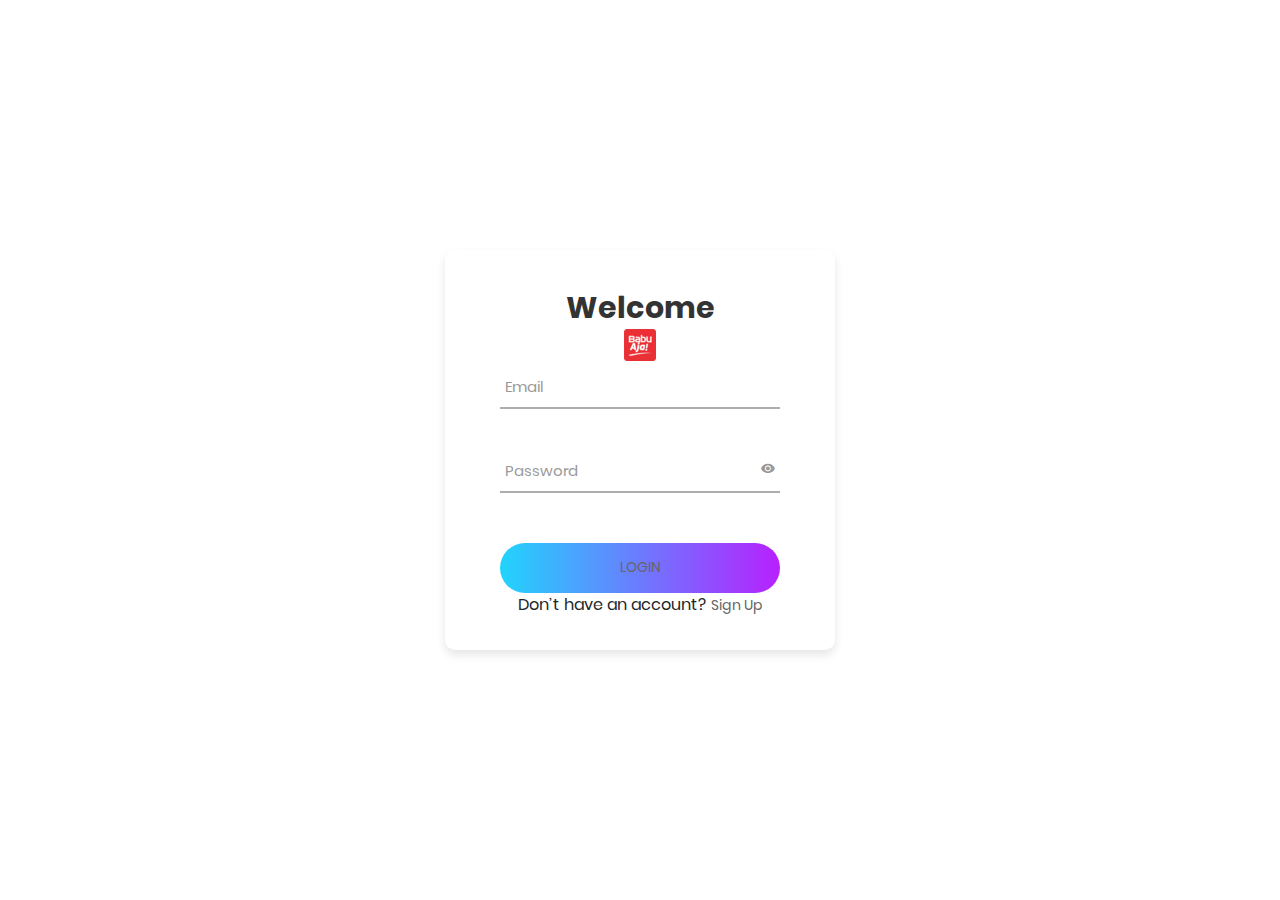
<file: index.html>
<!DOCTYPE html>
<html lang="en">
<head>
	<title>Login V2</title>
	<meta charset="UTF-8">
	<meta name="viewport" content="width=device-width, initial-scale=1">
	<!--Link-->
	<!--Logo-->
	<link rel="icon" type="image/png" href="images/icons/BabuAja.png"/>
	<!--Vendor-->
	<link rel="stylesheet" type="text/css" href="vendor/bootstrap/css/bootstrap.min.css">
	<link rel="stylesheet" type="text/css" href="vendor/animate/animate.css">
	<link rel="stylesheet" type="text/css" href="vendor/css-hamburgers/hamburgers.min.css">
	<link rel="stylesheet" type="text/css" href="vendor/animsition/css/animsition.min.css">
	<link rel="stylesheet" type="text/css" href="vendor/select2/select2.min.css">
	<link rel="stylesheet" type="text/css" href="vendor/daterangepicker/daterangepicker.css">
	<!--Font-->
	<link rel="stylesheet" type="text/css" href="fonts/font-awesome-4.7.0/css/font-awesome.min.css">
	<link rel="stylesheet" type="text/css" href="fonts/iconic/css/material-design-iconic-font.min.css">
	<!--CSS-->
	<link rel="stylesheet" type="text/css" href="css/main.css">
</head>
<body>
	
	<div class="limiter" id="login">
		<div class="container-login100">
			<div class="wrap-login100">
				<form class="login100-form validate-form">
					<span class="login100-form-title p-b-26">
						Welcome
					</span>
					<span class="login100-form-title p-b-48">
						<img src="images/icons/BabuAja.png" alt="BabuAja">
					</span>

					<div class="wrap-input100 validate-input" data-validate = "Valid email is: a@b.c">
						<input class="input100" type="text" name="email">
						<span class="focus-input100" data-placeholder="Email"></span>
					</div>

					<div class="wrap-input100 validate-input" data-validate="Enter password">
						<span class="btn-show-pass">
							<i class="zmdi zmdi-eye"></i>
						</span>
						<input class="input100" type="password" name="pass">
						<span class="focus-input100" data-placeholder="Password"></span>
					</div>

					<div class="container-login100-form-btn">
						<div class="wrap-login100-form-btn">
							<div class="login100-form-bgbtn"></div>
							<button class="login100-form-btn">
								<a href="https://babuaja.github.io/movie-by-mood/index.html">Login</a>
							</button>
						</div>
					</div>

					<div class="text-center p-t-115">
						<span class="limiter">
							Don’t have an account?
						</span>
						<a href="registrasi.html">
							Sign Up
						</a>
					</div>
				</form>
				
			</div>
		</div>
	</div>


	<div id="dropDownSelect1"></div>
	
<!--===============================================================================================-->
	<script src="vendor/jquery/jquery-3.2.1.min.js"></script>
<!--===============================================================================================-->
	<script src="vendor/animsition/js/animsition.min.js"></script>
<!--===============================================================================================-->
	<script src="vendor/bootstrap/js/popper.js"></script>
	<script src="vendor/bootstrap/js/bootstrap.min.js"></script>
<!--===============================================================================================-->
	<script src="vendor/select2/select2.min.js"></script>
<!--===============================================================================================-->
	<script src="vendor/daterangepicker/moment.min.js"></script>
	<script src="vendor/daterangepicker/daterangepicker.js"></script>
<!--===============================================================================================-->
	<script src="vendor/countdowntime/countdowntime.js"></script>
<!--===============================================================================================-->
	<script src="js/login.js"></script>

</body>
</html>
</file>
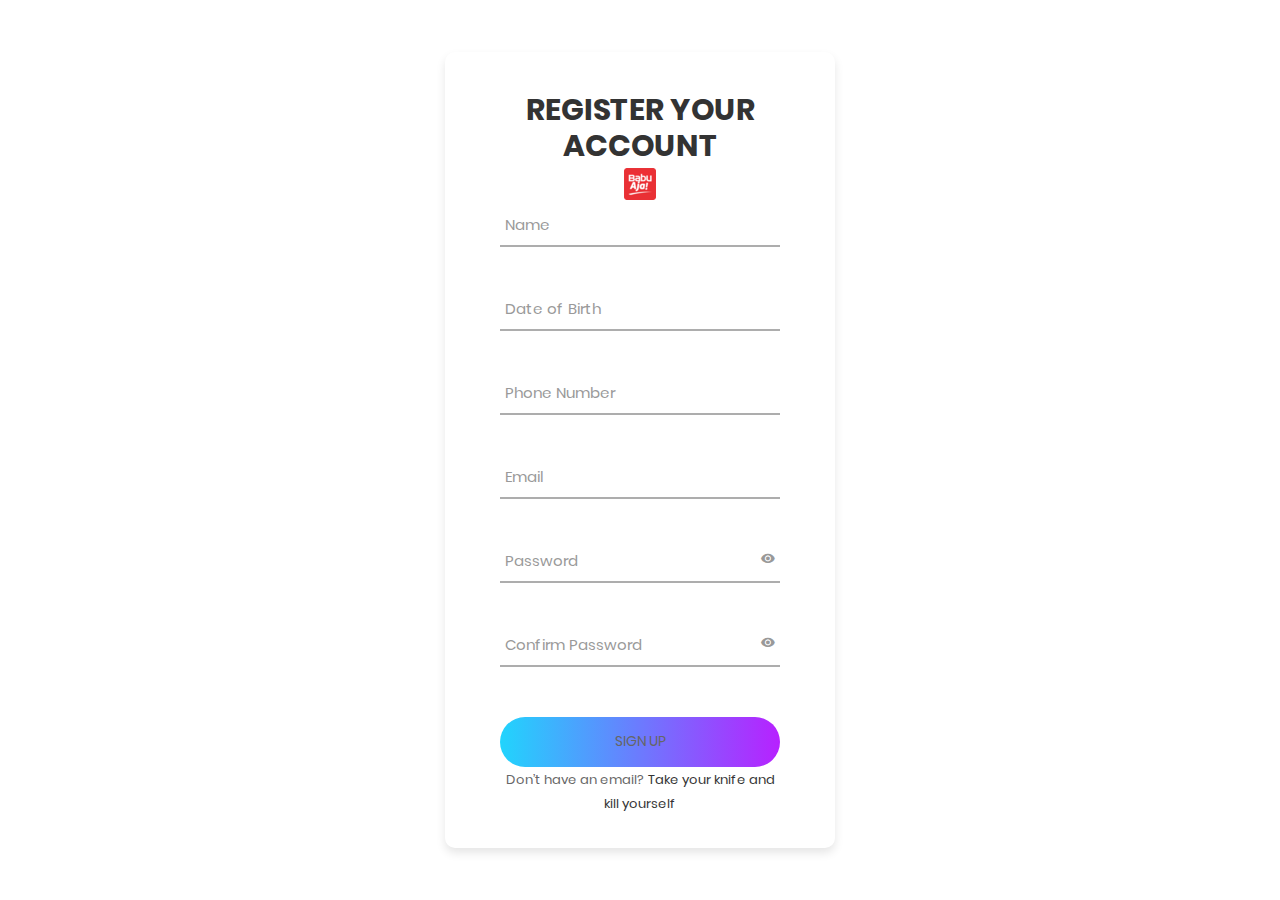
<file: registrasi.html>
<!DOCTYPE html>
<html lang="en">
<head>
	<title>Login V2</title>
	<meta charset="UTF-8">
	<meta name="viewport" content="width=device-width, initial-scale=1">
	<!--Link-->
	<!--Logo-->
	<link rel="icon" type="image/png" href="images/icons/BabuAja.png"/>
	<!--Vendor-->
	<link rel="stylesheet" type="text/css" href="vendor/bootstrap/css/bootstrap.min.css">
	<link rel="stylesheet" type="text/css" href="vendor/animate/animate.css">
	<link rel="stylesheet" type="text/css" href="vendor/css-hamburgers/hamburgers.min.css">
	<link rel="stylesheet" type="text/css" href="vendor/animsition/css/animsition.min.css">
	<link rel="stylesheet" type="text/css" href="vendor/select2/select2.min.css">
	<link rel="stylesheet" type="text/css" href="vendor/daterangepicker/daterangepicker.css">
	<!--Font-->
	<link rel="stylesheet" type="text/css" href="fonts/font-awesome-4.7.0/css/font-awesome.min.css">
	<link rel="stylesheet" type="text/css" href="fonts/iconic/css/material-design-iconic-font.min.css">
	<!--CSS-->
	<link rel="stylesheet" type="text/css" href="css/main.css">
</head>
<body>
	
	<!--REGISTER-->
	<div class="limiters" id="register">
		<div class="container-login100">
			<div class="wrap-login100">
				<form class="login100-form validate-form">
					<span class="login100-form-title p-b-26">
						REGISTER YOUR ACCOUNT
					</span>
					<span class="login100-form-title p-b-48">
						<img src="images/icons/BabuAja.png" alt="BabuAja">
					</span>

					<div class="wrap-input100 validate-input" data-validate = "nama orang">
						<input class="input100" type="text" name="nama">
						<span class="focus-input100" data-placeholder="Name"></span>
					</div>

					<div class="wrap-input100 validate-input" data-validate = "Valid Birth Date is : Place, Date of Birth">
						<input class="input100" type="text" name="ttl">
						<span class="focus-input100" data-placeholder="Date of Birth"></span>
					</div>

					<div class="wrap-input100 validate-input" data-validate = "Valid Phone Number is : 08xxx or +628xxx">
						<input class="input100" type="text" name="phoneNumber">
						<span class="focus-input100" data-placeholder="Phone Number"></span>
					</div>

					<div class="wrap-input100 validate-input" data-validate = "Valid email is: a@b.c">
						<input class="input100" type="text" name="email">
						<span class="focus-input100" data-placeholder="Email"></span>
					</div>

					<div class="wrap-input100 validate-input" data-validate="Enter password">
						<span class="btn-show-pass">
							<i class="zmdi zmdi-eye"></i>
						</span>
						<input class="input100" type="password" name="pass">
						<span class="focus-input100" data-placeholder="Password"></span>
					</div>
					<div class="wrap-input100 validate-input" data-validate="Confirm Password">
						<span class="btn-show-pass">
							<i class="zmdi zmdi-eye"></i>
						</span>
						<input class="input100" type="password" name="pass">
						<span class="focus-input100" data-placeholder="Confirm Password"></span>
					</div>

					<div class="container-login100-form-btn">
						<div class="wrap-login100-form-btn">
							<div class="login100-form-bgbtn"></div>
							<button class="login100-form-btn">
                <a href="#">
								  Sign Up
                </a>
							</button>
						</div>
					</div>

					<div class="text-center p-t-115">
						<span class="txt1">
							Don’t have an email?
						</span>

						<a class="txt2" href="#">
							Take your knife and kill yourself
						</a>
					</div>
				</form>
				
			</div>
		</div>
	</div>

	<div id="dropDownSelect1"></div>
	
<!--===============================================================================================-->
	<script src="vendor/jquery/jquery-3.2.1.min.js"></script>
<!--===============================================================================================-->
	<script src="vendor/animsition/js/animsition.min.js"></script>
<!--===============================================================================================-->
	<script src="vendor/bootstrap/js/popper.js"></script>
	<script src="vendor/bootstrap/js/bootstrap.min.js"></script>
<!--===============================================================================================-->
	<script src="vendor/select2/select2.min.js"></script>
<!--===============================================================================================-->
	<script src="vendor/daterangepicker/moment.min.js"></script>
	<script src="vendor/daterangepicker/daterangepicker.js"></script>
<!--===============================================================================================-->
	<script src="vendor/countdowntime/countdowntime.js"></script>
<!--===============================================================================================-->
	<script src="js/login.js"></script>

</body>
</html>
</file>
<file: vendor/daterangepicker/daterangepicker.css>
.daterangepicker {
  position: absolute;
  color: inherit;
  background-color: #fff;
  border-radius: 4px;
  width: 278px;
  padding: 4px;
  margin-top: 1px;
  top: 100px;
  left: 20px;
  /* Calendars */ }
  .daterangepicker:before, .daterangepicker:after {
    position: absolute;
    display: inline-block;
    border-bottom-color: rgba(0, 0, 0, 0.2);
    content: ''; }
  .daterangepicker:before {
    top: -7px;
    border-right: 7px solid transparent;
    border-left: 7px solid transparent;
    border-bottom: 7px solid #ccc; }
  .daterangepicker:after {
    top: -6px;
    border-right: 6px solid transparent;
    border-bottom: 6px solid #fff;
    border-left: 6px solid transparent; }
  .daterangepicker.opensleft:before {
    right: 9px; }
  .daterangepicker.opensleft:after {
    right: 10px; }
  .daterangepicker.openscenter:before {
    left: 0;
    right: 0;
    width: 0;
    margin-left: auto;
    margin-right: auto; }
  .daterangepicker.openscenter:after {
    left: 0;
    right: 0;
    width: 0;
    margin-left: auto;
    margin-right: auto; }
  .daterangepicker.opensright:before {
    left: 9px; }
  .daterangepicker.opensright:after {
    left: 10px; }
  .daterangepicker.dropup {
    margin-top: -5px; }
    .daterangepicker.dropup:before {
      top: initial;
      bottom: -7px;
      border-bottom: initial;
      border-top: 7px solid #ccc; }
    .daterangepicker.dropup:after {
      top: initial;
      bottom: -6px;
      border-bottom: initial;
      border-top: 6px solid #fff; }
  .daterangepicker.dropdown-menu {
    max-width: none;
    z-index: 3001; }
  .daterangepicker.single .ranges, .daterangepicker.single .calendar {
    float: none; }
  .daterangepicker.show-calendar .calendar {
    display: block; }
  .daterangepicker .calendar {
    display: none;
    max-width: 270px;
    margin: 4px; }
    .daterangepicker .calendar.single .calendar-table {
      border: none; }
    .daterangepicker .calendar th, .daterangepicker .calendar td {
      white-space: nowrap;
      text-align: center;
      min-width: 32px; }
  .daterangepicker .calendar-table {
    border: 1px solid #fff;
    padding: 4px;
    border-radius: 4px;
    background-color: #fff; }
  .daterangepicker table {
    width: 100%;
    margin: 0; }
  .daterangepicker td, .daterangepicker th {
    text-align: center;
    width: 20px;
    height: 20px;
    border-radius: 4px;
    border: 1px solid transparent;
    white-space: nowrap;
    cursor: pointer; }
    .daterangepicker td.available:hover, .daterangepicker th.available:hover {
      background-color: #eee;
      border-color: transparent;
      color: inherit; }
    .daterangepicker td.week, .daterangepicker th.week {
      font-size: 80%;
      color: #ccc; }
  .daterangepicker td.off, .daterangepicker td.off.in-range, .daterangepicker td.off.start-date, .daterangepicker td.off.end-date {
    background-color: #fff;
    border-color: transparent;
    color: #999; }
  .daterangepicker td.in-range {
    background-color: #ebf4f8;
    border-color: transparent;
    color: #000;
    border-radius: 0; }
  .daterangepicker td.start-date {
    border-radius: 4px 0 0 4px; }
  .daterangepicker td.end-date {
    border-radius: 0 4px 4px 0; }
  .daterangepicker td.start-date.end-date {
    border-radius: 4px; }
  .daterangepicker td.active, .daterangepicker td.active:hover {
    background-color: #357ebd;
    border-color: transparent;
    color: #fff; }
  .daterangepicker th.month {
    width: auto; }
  .daterangepicker td.disabled, .daterangepicker option.disabled {
    color: #999;
    cursor: not-allowed;
    text-decoration: line-through; }
  .daterangepicker select.monthselect, .daterangepicker select.yearselect {
    font-size: 12px;
    padding: 1px;
    height: auto;
    margin: 0;
    cursor: default; }
  .daterangepicker select.monthselect {
    margin-right: 2%;
    width: 56%; }
  .daterangepicker select.yearselect {
    width: 40%; }
  .daterangepicker select.hourselect, .daterangepicker select.minuteselect, .daterangepicker select.secondselect, .daterangepicker select.ampmselect {
    width: 50px;
    margin-bottom: 0; }
  .daterangepicker .input-mini {
    border: 1px solid #ccc;
    border-radius: 4px;
    color: #555;
    height: 30px;
    line-height: 30px;
    display: block;
    vertical-align: middle;
    margin: 0 0 5px 0;
    padding: 0 6px 0 28px;
    width: 100%; }
    .daterangepicker .input-mini.active {
      border: 1px solid #08c;
      border-radius: 4px; }
  .daterangepicker .daterangepicker_input {
    position: relative; }
    .daterangepicker .daterangepicker_input i {
      position: absolute;
      left: 8px;
      top: 8px; }
  .daterangepicker.rtl .input-mini {
    padding-right: 28px;
    padding-left: 6px; }
  .daterangepicker.rtl .daterangepicker_input i {
    left: auto;
    right: 8px; }
  .daterangepicker .calendar-time {
    text-align: center;
    margin: 5px auto;
    line-height: 30px;
    position: relative;
    padding-left: 28px; }
    .daterangepicker .calendar-time select.disabled {
      color: #ccc;
      cursor: not-allowed; }

.ranges {
  font-size: 11px;
  float: none;
  margin: 4px;
  text-align: left; }
  .ranges ul {
    list-style: none;
    margin: 0 auto;
    padding: 0;
    width: 100%; }
  .ranges li {
    font-size: 13px;
    background-color: #f5f5f5;
    border: 1px solid #f5f5f5;
    border-radius: 4px;
    color: #08c;
    padding: 3px 12px;
    margin-bottom: 8px;
    cursor: pointer; }
    .ranges li:hover {
      background-color: #08c;
      border: 1px solid #08c;
      color: #fff; }
    .ranges li.active {
      background-color: #08c;
      border: 1px solid #08c;
      color: #fff; }

/*  Larger Screen Styling */
@media (min-width: 564px) {
  .daterangepicker {
    width: auto; }
    .daterangepicker .ranges ul {
      width: 160px; }
    .daterangepicker.single .ranges ul {
      width: 100%; }
    .daterangepicker.single .calendar.left {
      clear: none; }
    .daterangepicker.single.ltr .ranges, .daterangepicker.single.ltr .calendar {
      float: left; }
    .daterangepicker.single.rtl .ranges, .daterangepicker.single.rtl .calendar {
      float: right; }
    .daterangepicker.ltr {
      direction: ltr;
      text-align: left; }
      .daterangepicker.ltr .calendar.left {
        clear: left;
        margin-right: 0; }
        .daterangepicker.ltr .calendar.left .calendar-table {
          border-right: none;
          border-top-right-radius: 0;
          border-bottom-right-radius: 0; }
      .daterangepicker.ltr .calendar.right {
        margin-left: 0; }
        .daterangepicker.ltr .calendar.right .calendar-table {
          border-left: none;
          border-top-left-radius: 0;
          border-bottom-left-radius: 0; }
      .daterangepicker.ltr .left .daterangepicker_input {
        padding-right: 12px; }
      .daterangepicker.ltr .calendar.left .calendar-table {
        padding-right: 12px; }
      .daterangepicker.ltr .ranges, .daterangepicker.ltr .calendar {
        float: left; }
    .daterangepicker.rtl {
      direction: rtl;
      text-align: right; }
      .daterangepicker.rtl .calendar.left {
        clear: right;
        margin-left: 0; }
        .daterangepicker.rtl .calendar.left .calendar-table {
          border-left: none;
          border-top-left-radius: 0;
          border-bottom-left-radius: 0; }
      .daterangepicker.rtl .calendar.right {
        margin-right: 0; }
        .daterangepicker.rtl .calendar.right .calendar-table {
          border-right: none;
          border-top-right-radius: 0;
          border-bottom-right-radius: 0; }
      .daterangepicker.rtl .left .daterangepicker_input {
        padding-left: 12px; }
      .daterangepicker.rtl .calendar.left .calendar-table {
        padding-left: 12px; }
      .daterangepicker.rtl .ranges, .daterangepicker.rtl .calendar {
        text-align: right;
        float: right; } }
@media (min-width: 730px) {
  .daterangepicker .ranges {
    width: auto; }
  .daterangepicker.ltr .ranges {
    float: left; }
  .daterangepicker.rtl .ranges {
    float: right; }
  .daterangepicker .calendar.left {
    clear: none !important; } }
</file>
<file: css/main.css>
/*//////////////////////////////////////////////////////////////////
[ FONT ]*/

@font-face {
  font-family: Poppins-Regular;
  src: url('../fonts/poppins/Poppins-Regular.ttf'); 
}

@font-face {
  font-family: Poppins-Medium;
  src: url('../fonts/poppins/Poppins-Medium.ttf'); 
}

@font-face {
  font-family: Poppins-Bold;
  src: url('../fonts/poppins/Poppins-Bold.ttf'); 
}

@font-face {
  font-family: Poppins-SemiBold;
  src: url('../fonts/poppins/Poppins-SemiBold.ttf'); 
}




/*//////////////////////////////////////////////////////////////////
[ RESTYLE TAG ]*/

* {
	margin: 0px; 
	padding: 0px; 
	box-sizing: border-box;
}

body, html {
	height: 100%;
	font-family: Poppins-Regular, sans-serif;
}

/*---------------------------------------------*/
a {
	font-family: Poppins-Regular;
	font-size: 14px;
	line-height: 1.7;
	color: #666666;
	margin: 0px;
	transition: all 0.4s;
	-webkit-transition: all 0.4s;
  -o-transition: all 0.4s;
  -moz-transition: all 0.4s;
}

a:focus {
	outline: none !important;
}

a:hover {
	text-decoration: none;
  color: #6a7dfe;
  color: -webkit-linear-gradient(left, #21d4fd, #b721ff);
  color: -o-linear-gradient(left, #21d4fd, #b721ff);
  color: -moz-linear-gradient(left, #21d4fd, #b721ff);
  color: linear-gradient(left, #21d4fd, #b721ff);
}

/*---------------------------------------------*/
h1,h2,h3,h4,h5,h6 {
	margin: 0px;
}

p {
	font-family: Poppins-Regular;
	font-size: 14px;
	line-height: 1.7;
	color: #666666;
	margin: 0px;
}

ul, li {
	margin: 0px;
	list-style-type: none;
}


/*---------------------------------------------*/
input {
	outline: none;
	border: none;
}

textarea {
  outline: none;
  border: none;
}

textarea:focus, input:focus {
  border-color: transparent !important;
}

input:focus::-webkit-input-placeholder { color:transparent; }
input:focus:-moz-placeholder { color:transparent; }
input:focus::-moz-placeholder { color:transparent; }
input:focus:-ms-input-placeholder { color:transparent; }

textarea:focus::-webkit-input-placeholder { color:transparent; }
textarea:focus:-moz-placeholder { color:transparent; }
textarea:focus::-moz-placeholder { color:transparent; }
textarea:focus:-ms-input-placeholder { color:transparent; }

input::-webkit-input-placeholder { color: #adadad;}
input:-moz-placeholder { color: #adadad;}
input::-moz-placeholder { color: #adadad;}
input:-ms-input-placeholder { color: #adadad;}

textarea::-webkit-input-placeholder { color: #adadad;}
textarea:-moz-placeholder { color: #adadad;}
textarea::-moz-placeholder { color: #adadad;}
textarea:-ms-input-placeholder { color: #adadad;}

/*---------------------------------------------*/
button {
	outline: none !important;
	border: none;
	background: transparent;
}

button:hover {
	cursor: pointer;
}

iframe {
	border: none !important;
}


/*//////////////////////////////////////////////////////////////////
[ Utility ]*/
.txt1 {
  font-family: Poppins-Regular;
  font-size: 13px;
  color: #666666;
  line-height: 1.5;
}

.txt2 {
  font-family: Poppins-Regular;
  font-size: 13px;
  color: #333333;
  line-height: 1.5;
}

/*//////////////////////////////////////////////////////////////////
[ login ]*/

.limiter {
  width: 100%;
  margin: 0 auto;
}

.container-login100 {
  width: 100%;  
  min-height: 100vh;
  display: -webkit-box;
  display: -webkit-flex;
  display: -moz-box;
  display: -ms-flexbox;
  display: flex;
  flex-wrap: wrap;
  justify-content: center;
  align-items: center;
  padding: 15px;
}

.wrap-login100 {
  width: 390px;
  background: #fff;
  border-radius: 10px;
  overflow: hidden;
  padding: 77px 55px 33px 55px;

  box-shadow: 0 5px 10px 0px rgba(0, 0, 0, 0.1);
  -moz-box-shadow: 0 5px 10px 0px rgba(0, 0, 0, 0.1);
  -webkit-box-shadow: 0 5px 10px 0px rgba(0, 0, 0, 0.1);
  -o-box-shadow: 0 5px 10px 0px rgba(0, 0, 0, 0.1);
  -ms-box-shadow: 0 5px 10px 0px rgba(0, 0, 0, 0.1);
}


/*------------------------------------------------------------------
[ Form ]*/

.login100-form {
  width: 100%;
}

.login100-form-title {
  display: block;
  font-family: Poppins-Bold;
  font-size: 30px;
  color: #333333;
  line-height: 1.2;
  text-align: center;
}
.login100-form-title i {
  font-size: 60px;
}

/*------------------------------------------------------------------
[ Input ]*/

.wrap-input100 {
  width: 100%;
  position: relative;
  border-bottom: 2px solid #adadad;
  margin-bottom: 37px;
}

.input100 {
  font-family: Poppins-Regular;
  font-size: 15px;
  color: #555555;
  line-height: 1.2;

  display: block;
  width: 100%;
  height: 45px;
  background: transparent;
  padding: 0 5px;
}

/*---------------------------------------------*/ 
.focus-input100 {
  position: absolute;
  display: block;
  width: 100%;
  height: 100%;
  top: 0;
  left: 0;
  pointer-events: none;
}

.focus-input100::before {
  content: "";
  display: block;
  position: absolute;
  bottom: -2px;
  left: 0;
  width: 0;
  height: 2px;

  -webkit-transition: all 0.4s;
  -o-transition: all 0.4s;
  -moz-transition: all 0.4s;
  transition: all 0.4s;

  background: #6a7dfe;
  background: -webkit-linear-gradient(left, #21d4fd, #b721ff);
  background: -o-linear-gradient(left, #21d4fd, #b721ff);
  background: -moz-linear-gradient(left, #21d4fd, #b721ff);
  background: linear-gradient(left, #21d4fd, #b721ff);
}

.focus-input100::after {
  font-family: Poppins-Regular;
  font-size: 15px;
  color: #999999;
  line-height: 1.2;

  content: attr(data-placeholder);
  display: block;
  width: 100%;
  position: absolute;
  top: 16px;
  left: 0px;
  padding-left: 5px;

  -webkit-transition: all 0.4s;
  -o-transition: all 0.4s;
  -moz-transition: all 0.4s;
  transition: all 0.4s;
}

.input100:focus + .focus-input100::after {
  top: -15px;
}

.input100:focus + .focus-input100::before {
  width: 100%;
}

.has-val.input100 + .focus-input100::after {
  top: -15px;
}

.has-val.input100 + .focus-input100::before {
  width: 100%;
}

/*---------------------------------------------*/
.btn-show-pass {
  font-size: 15px;
  color: #999999;

  display: -webkit-box;
  display: -webkit-flex;
  display: -moz-box;
  display: -ms-flexbox;
  display: flex;
  align-items: center;
  position: absolute;
  height: 100%;
  top: 0;
  right: 0;
  padding-right: 5px;
  cursor: pointer;
  -webkit-transition: all 0.4s;
  -o-transition: all 0.4s;
  -moz-transition: all 0.4s;
  transition: all 0.4s;
}

.btn-show-pass:hover {
  color: #6a7dfe;
  color: -webkit-linear-gradient(left, #21d4fd, #b721ff);
  color: -o-linear-gradient(left, #21d4fd, #b721ff);
  color: -moz-linear-gradient(left, #21d4fd, #b721ff);
  color: linear-gradient(left, #21d4fd, #b721ff);
}

.btn-show-pass.active {
  color: #6a7dfe;
  color: -webkit-linear-gradient(left, #21d4fd, #b721ff);
  color: -o-linear-gradient(left, #21d4fd, #b721ff);
  color: -moz-linear-gradient(left, #21d4fd, #b721ff);
  color: linear-gradient(left, #21d4fd, #b721ff);
}



/*------------------------------------------------------------------
[ Button ]*/
.container-login100-form-btn {
  display: -webkit-box;
  display: -webkit-flex;
  display: -moz-box;
  display: -ms-flexbox;
  display: flex;
  flex-wrap: wrap;
  justify-content: center;
  padding-top: 13px;
}

.wrap-login100-form-btn {
  width: 100%;
  display: block;
  position: relative;
  z-index: 1;
  border-radius: 25px;
  overflow: hidden;
  margin: 0 auto;
}

.login100-form-bgbtn {
  position: absolute;
  z-index: -1;
  width: 300%;
  height: 100%;
  background: #a64bf4;
  background: -webkit-linear-gradient(right, #21d4fd, #b721ff, #21d4fd, #b721ff);
  background: -o-linear-gradient(right, #21d4fd, #b721ff, #21d4fd, #b721ff);
  background: -moz-linear-gradient(right, #21d4fd, #b721ff, #21d4fd, #b721ff);
  background: linear-gradient(right, #21d4fd, #b721ff, #21d4fd, #b721ff);
  top: 0;
  left: -100%;

  -webkit-transition: all 0.4s;
  -o-transition: all 0.4s;
  -moz-transition: all 0.4s;
  transition: all 0.4s;
}

.login100-form-btn {
  font-family: Poppins-Medium;
  font-size: 15px;
  color: #fff;
  line-height: 1.2;
  text-transform: uppercase;

  display: -webkit-box;
  display: -webkit-flex;
  display: -moz-box;
  display: -ms-flexbox;
  display: flex;
  justify-content: center;
  align-items: center;
  padding: 0 20px;
  width: 100%;
  height: 50px;
}

.wrap-login100-form-btn:hover .login100-form-bgbtn {
  left: 0;
}


/*------------------------------------------------------------------
[ Responsive ]*/

@media (max-width: 576px) {
  .wrap-login100 {
    padding: 77px 15px 33px 15px;
  }
}



/*------------------------------------------------------------------
[ Alert validate ]*/

.validate-input {
  position: relative;
}

.alert-validate::before {
  content: attr(data-validate);
  position: absolute;
  max-width: 70%;
  background-color: #fff;
  border: 1px solid #c80000;
  border-radius: 2px;
  padding: 4px 25px 4px 10px;
  top: 50%;
  -webkit-transform: translateY(-50%);
  -moz-transform: translateY(-50%);
  -ms-transform: translateY(-50%);
  -o-transform: translateY(-50%);
  transform: translateY(-50%);
  right: 0px;
  pointer-events: none;

  font-family: Poppins-Regular;
  color: #c80000;
  font-size: 13px;
  line-height: 1.4;
  text-align: left;

  visibility: hidden;
  opacity: 0;

  -webkit-transition: opacity 0.4s;
  -o-transition: opacity 0.4s;
  -moz-transition: opacity 0.4s;
  transition: opacity 0.4s;
}

.alert-validate::after {
  content: "\f06a";
  font-family: FontAwesome;
  font-size: 16px;
  color: #c80000;

  display: block;
  position: absolute;
  background-color: #fff;
  top: 50%;
  -webkit-transform: translateY(-50%);
  -moz-transform: translateY(-50%);
  -ms-transform: translateY(-50%);
  -o-transform: translateY(-50%);
  transform: translateY(-50%);
  right: 5px;
}

.alert-validate:hover:before {
  visibility: visible;
  opacity: 1;
}

@media (max-width: 992px) {
  .alert-validate::before {
    visibility: visible;
    opacity: 1;
  }
}

/*=== overriding custom ====*/
.wrap-login100{
  padding-top: 40px;
}

/*=== buat animasi bg ===*/
.container-login100{
  animation-name: bganim;
}

@keyframes bganim {
  
}
</file>
<file: vendor/css-hamburgers/hamburgers.min.css>
/*!
 * Hamburgers
 * @description Tasty CSS-animated hamburgers
 * @author Jonathan Suh @jonsuh
 * @site https://jonsuh.com/hamburgers
 * @link https://github.com/jonsuh/hamburgers
 */.hamburger{font:inherit;display:inline-block;overflow:visible;margin:0;padding:15px;cursor:pointer;transition-timing-function:linear;transition-duration:.15s;transition-property:opacity,filter;text-transform:none;color:inherit;border:0;background-color:transparent}.hamburger:hover{opacity:.7}.hamburger-box{position:relative;display:inline-block;width:40px;height:24px}.hamburger-inner{top:50%;display:block;margin-top:-2px}.hamburger-inner,.hamburger-inner:after,.hamburger-inner:before{position:absolute;width:40px;height:4px;transition-timing-function:ease;transition-duration:.15s;transition-property:transform;border-radius:4px;background-color:#000}.hamburger-inner:after,.hamburger-inner:before{display:block;content:''}.hamburger-inner:before{top:-10px}.hamburger-inner:after{bottom:-10px}.hamburger--3dx .hamburger-box{perspective:80px}.hamburger--3dx .hamburger-inner{transition:transform .2s cubic-bezier(.645,.045,.355,1),background-color 0s cubic-bezier(.645,.045,.355,1) .1s}.hamburger--3dx .hamburger-inner:after,.hamburger--3dx .hamburger-inner:before{transition:transform 0s cubic-bezier(.645,.045,.355,1) .1s}.hamburger--3dx.is-active .hamburger-inner{transform:rotateY(180deg);background-color:transparent}.hamburger--3dx.is-active .hamburger-inner:before{transform:translate3d(0,10px,0) rotate(45deg)}.hamburger--3dx.is-active .hamburger-inner:after{transform:translate3d(0,-10px,0) rotate(-45deg)}.hamburger--3dx-r .hamburger-box{perspective:80px}.hamburger--3dx-r .hamburger-inner{transition:transform .2s cubic-bezier(.645,.045,.355,1),background-color 0s cubic-bezier(.645,.045,.355,1) .1s}.hamburger--3dx-r .hamburger-inner:after,.hamburger--3dx-r .hamburger-inner:before{transition:transform 0s cubic-bezier(.645,.045,.355,1) .1s}.hamburger--3dx-r.is-active .hamburger-inner{transform:rotateY(-180deg);background-color:transparent}.hamburger--3dx-r.is-active .hamburger-inner:before{transform:translate3d(0,10px,0) rotate(45deg)}.hamburger--3dx-r.is-active .hamburger-inner:after{transform:translate3d(0,-10px,0) rotate(-45deg)}.hamburger--3dy .hamburger-box{perspective:80px}.hamburger--3dy .hamburger-inner{transition:transform .2s cubic-bezier(.645,.045,.355,1),background-color 0s cubic-bezier(.645,.045,.355,1) .1s}.hamburger--3dy .hamburger-inner:after,.hamburger--3dy .hamburger-inner:before{transition:transform 0s cubic-bezier(.645,.045,.355,1) .1s}.hamburger--3dy.is-active .hamburger-inner{transform:rotateX(-180deg);background-color:transparent}.hamburger--3dy.is-active .hamburger-inner:before{transform:translate3d(0,10px,0) rotate(45deg)}.hamburger--3dy.is-active .hamburger-inner:after{transform:translate3d(0,-10px,0) rotate(-45deg)}.hamburger--3dy-r .hamburger-box{perspective:80px}.hamburger--3dy-r .hamburger-inner{transition:transform .2s cubic-bezier(.645,.045,.355,1),background-color 0s cubic-bezier(.645,.045,.355,1) .1s}.hamburger--3dy-r .hamburger-inner:after,.hamburger--3dy-r .hamburger-inner:before{transition:transform 0s cubic-bezier(.645,.045,.355,1) .1s}.hamburger--3dy-r.is-active .hamburger-inner{transform:rotateX(180deg);background-color:transparent}.hamburger--3dy-r.is-active .hamburger-inner:before{transform:translate3d(0,10px,0) rotate(45deg)}.hamburger--3dy-r.is-active .hamburger-inner:after{transform:translate3d(0,-10px,0) rotate(-45deg)}.hamburger--arrow.is-active .hamburger-inner:before{transform:translate3d(-8px,0,0) rotate(-45deg) scaleX(.7)}.hamburger--arrow.is-active .hamburger-inner:after{transform:translate3d(-8px,0,0) rotate(45deg) scaleX(.7)}.hamburger--arrow-r.is-active .hamburger-inner:before{transform:translate3d(8px,0,0) rotate(45deg) scaleX(.7)}.hamburger--arrow-r.is-active .hamburger-inner:after{transform:translate3d(8px,0,0) rotate(-45deg) scaleX(.7)}.hamburger--arrowalt .hamburger-inner:before{transition:top .1s ease .15s,transform .15s cubic-bezier(.165,.84,.44,1)}.hamburger--arrowalt .hamburger-inner:after{transition:bottom .1s ease .15s,transform .15s cubic-bezier(.165,.84,.44,1)}.hamburger--arrowalt.is-active .hamburger-inner:before{top:0;transition:top .1s ease,transform .15s cubic-bezier(.895,.03,.685,.22) .1s;transform:translate3d(-8px,-10px,0) rotate(-45deg) scaleX(.7)}.hamburger--arrowalt.is-active .hamburger-inner:after{bottom:0;transition:bottom .1s ease,transform .15s cubic-bezier(.895,.03,.685,.22) .1s;transform:translate3d(-8px,10px,0) rotate(45deg) scaleX(.7)}.hamburger--arrowalt-r .hamburger-inner:before{transition:top .1s ease .15s,transform .15s cubic-bezier(.165,.84,.44,1)}.hamburger--arrowalt-r .hamburger-inner:after{transition:bottom .1s ease .15s,transform .15s cubic-bezier(.165,.84,.44,1)}.hamburger--arrowalt-r.is-active .hamburger-inner:before{top:0;transition:top .1s ease,transform .15s cubic-bezier(.895,.03,.685,.22) .1s;transform:translate3d(8px,-10px,0) rotate(45deg) scaleX(.7)}.hamburger--arrowalt-r.is-active .hamburger-inner:after{bottom:0;transition:bottom .1s ease,transform .15s cubic-bezier(.895,.03,.685,.22) .1s;transform:translate3d(8px,10px,0) rotate(-45deg) scaleX(.7)}.hamburger--boring .hamburger-inner,.hamburger--boring .hamburger-inner:after,.hamburger--boring .hamburger-inner:before{transition-property:none}.hamburger--boring.is-active .hamburger-inner{transform:rotate(45deg)}.hamburger--boring.is-active .hamburger-inner:before{top:0;opacity:0}.hamburger--boring.is-active .hamburger-inner:after{bottom:0;transform:rotate(-90deg)}.hamburger--collapse .hamburger-inner{top:auto;bottom:0;transition-delay:.15s;transition-timing-function:cubic-bezier(.55,.055,.675,.19);transition-duration:.15s}.hamburger--collapse .hamburger-inner:after{top:-20px;transition:top .3s cubic-bezier(.33333,.66667,.66667,1) .3s,opacity .1s linear}.hamburger--collapse .hamburger-inner:before{transition:top .12s cubic-bezier(.33333,.66667,.66667,1) .3s,transform .15s cubic-bezier(.55,.055,.675,.19)}.hamburger--collapse.is-active .hamburger-inner{transition-delay:.32s;transition-timing-function:cubic-bezier(.215,.61,.355,1);transform:translate3d(0,-10px,0) rotate(-45deg)}.hamburger--collapse.is-active .hamburger-inner:after{top:0;transition:top .3s cubic-bezier(.33333,0,.66667,.33333),opacity .1s linear .27s;opacity:0}.hamburger--collapse.is-active .hamburger-inner:before{top:0;transition:top .12s cubic-bezier(.33333,0,.66667,.33333) .18s,transform .15s cubic-bezier(.215,.61,.355,1) .42s;transform:rotate(-90deg)}.hamburger--collapse-r .hamburger-inner{top:auto;bottom:0;transition-delay:.15s;transition-timing-function:cubic-bezier(.55,.055,.675,.19);transition-duration:.15s}.hamburger--collapse-r .hamburger-inner:after{top:-20px;transition:top .3s cubic-bezier(.33333,.66667,.66667,1) .3s,opacity .1s linear}.hamburger--collapse-r .hamburger-inner:before{transition:top .12s cubic-bezier(.33333,.66667,.66667,1) .3s,transform .15s cubic-bezier(.55,.055,.675,.19)}.hamburger--collapse-r.is-active .hamburger-inner{transition-delay:.32s;transition-timing-function:cubic-bezier(.215,.61,.355,1);transform:translate3d(0,-10px,0) rotate(45deg)}.hamburger--collapse-r.is-active .hamburger-inner:after{top:0;transition:top .3s cubic-bezier(.33333,0,.66667,.33333),opacity .1s linear .27s;opacity:0}.hamburger--collapse-r.is-active .hamburger-inner:before{top:0;transition:top .12s cubic-bezier(.33333,0,.66667,.33333) .18s,transform .15s cubic-bezier(.215,.61,.355,1) .42s;transform:rotate(90deg)}.hamburger--elastic .hamburger-inner{top:2px;transition-timing-function:cubic-bezier(.68,-.55,.265,1.55);transition-duration:.4s}.hamburger--elastic .hamburger-inner:before{top:10px;transition:opacity .15s ease .4s}.hamburger--elastic .hamburger-inner:after{top:20px;transition:transform .4s cubic-bezier(.68,-.55,.265,1.55)}.hamburger--elastic.is-active .hamburger-inner{transition-delay:.1s;transform:translate3d(0,10px,0) rotate(135deg)}.hamburger--elastic.is-active .hamburger-inner:before{transition-delay:0s;opacity:0}.hamburger--elastic.is-active .hamburger-inner:after{transition-delay:.1s;transform:translate3d(0,-20px,0) rotate(-270deg)}.hamburger--elastic-r .hamburger-inner{top:2px;transition-timing-function:cubic-bezier(.68,-.55,.265,1.55);transition-duration:.4s}.hamburger--elastic-r .hamburger-inner:before{top:10px;transition:opacity .15s ease .4s}.hamburger--elastic-r .hamburger-inner:after{top:20px;transition:transform .4s cubic-bezier(.68,-.55,.265,1.55)}.hamburger--elastic-r.is-active .hamburger-inner{transition-delay:.1s;transform:translate3d(0,10px,0) rotate(-135deg)}.hamburger--elastic-r.is-active .hamburger-inner:before{transition-delay:0s;opacity:0}.hamburger--elastic-r.is-active .hamburger-inner:after{transition-delay:.1s;transform:translate3d(0,-20px,0) rotate(270deg)}.hamburger--emphatic{overflow:hidden}.hamburger--emphatic .hamburger-inner{transition:background-color .2s ease-in .25s}.hamburger--emphatic .hamburger-inner:before{left:0;transition:transform .2s cubic-bezier(.6,.04,.98,.335),top .05s linear .2s,left .2s ease-in .25s}.hamburger--emphatic .hamburger-inner:after{top:10px;right:0;transition:transform .2s cubic-bezier(.6,.04,.98,.335),top .05s linear .2s,right .2s ease-in .25s}.hamburger--emphatic.is-active .hamburger-inner{transition-delay:0s;transition-timing-function:ease-out;background-color:transparent}.hamburger--emphatic.is-active .hamburger-inner:before{top:-80px;left:-80px;transition:left .2s ease-out,top .05s linear .2s,transform .2s cubic-bezier(.075,.82,.165,1) .25s;transform:translate3d(80px,80px,0) rotate(45deg)}.hamburger--emphatic.is-active .hamburger-inner:after{top:-80px;right:-80px;transition:right .2s ease-out,top .05s linear .2s,transform .2s cubic-bezier(.075,.82,.165,1) .25s;transform:translate3d(-80px,80px,0) rotate(-45deg)}.hamburger--emphatic-r{overflow:hidden}.hamburger--emphatic-r .hamburger-inner{transition:background-color .2s ease-in .25s}.hamburger--emphatic-r .hamburger-inner:before{left:0;transition:transform .2s cubic-bezier(.6,.04,.98,.335),top .05s linear .2s,left .2s ease-in .25s}.hamburger--emphatic-r .hamburger-inner:after{top:10px;right:0;transition:transform .2s cubic-bezier(.6,.04,.98,.335),top .05s linear .2s,right .2s ease-in .25s}.hamburger--emphatic-r.is-active .hamburger-inner{transition-delay:0s;transition-timing-function:ease-out;background-color:transparent}.hamburger--emphatic-r.is-active .hamburger-inner:before{top:80px;left:-80px;transition:left .2s ease-out,top .05s linear .2s,transform .2s cubic-bezier(.075,.82,.165,1) .25s;transform:translate3d(80px,-80px,0) rotate(-45deg)}.hamburger--emphatic-r.is-active .hamburger-inner:after{top:80px;right:-80px;transition:right .2s ease-out,top .05s linear .2s,transform .2s cubic-bezier(.075,.82,.165,1) .25s;transform:translate3d(-80px,-80px,0) rotate(45deg)}.hamburger--slider .hamburger-inner{top:2px}.hamburger--slider .hamburger-inner:before{top:10px;transition-timing-function:ease;transition-duration:.2s;transition-property:transform,opacity}.hamburger--slider .hamburger-inner:after{top:20px}.hamburger--slider.is-active .hamburger-inner{transform:translate3d(0,10px,0) rotate(45deg)}.hamburger--slider.is-active .hamburger-inner:before{transform:rotate(-45deg) translate3d(-5.71429px,-6px,0);opacity:0}.hamburger--slider.is-active .hamburger-inner:after{transform:translate3d(0,-20px,0) rotate(-90deg)}.hamburger--slider-r .hamburger-inner{top:2px}.hamburger--slider-r .hamburger-inner:before{top:10px;transition-timing-function:ease;transition-duration:.2s;transition-property:transform,opacity}.hamburger--slider-r .hamburger-inner:after{top:20px}.hamburger--slider-r.is-active .hamburger-inner{transform:translate3d(0,10px,0) rotate(-45deg)}.hamburger--slider-r.is-active .hamburger-inner:before{transform:rotate(45deg) translate3d(5.71429px,-6px,0);opacity:0}.hamburger--slider-r.is-active .hamburger-inner:after{transform:translate3d(0,-20px,0) rotate(90deg)}.hamburger--spring .hamburger-inner{top:2px;transition:background-color 0s linear .15s}.hamburger--spring .hamburger-inner:before{top:10px;transition:top .12s cubic-bezier(.33333,.66667,.66667,1) .3s,transform .15s cubic-bezier(.55,.055,.675,.19)}.hamburger--spring .hamburger-inner:after{top:20px;transition:top .3s cubic-bezier(.33333,.66667,.66667,1) .3s,transform .15s cubic-bezier(.55,.055,.675,.19)}.hamburger--spring.is-active .hamburger-inner{transition-delay:.32s;background-color:transparent}.hamburger--spring.is-active .hamburger-inner:before{top:0;transition:top .12s cubic-bezier(.33333,0,.66667,.33333) .18s,transform .15s cubic-bezier(.215,.61,.355,1) .32s;transform:translate3d(0,10px,0) rotate(45deg)}.hamburger--spring.is-active .hamburger-inner:after{top:0;transition:top .3s cubic-bezier(.33333,0,.66667,.33333),transform .15s cubic-bezier(.215,.61,.355,1) .32s;transform:translate3d(0,10px,0) rotate(-45deg)}.hamburger--spring-r .hamburger-inner{top:auto;bottom:0;transition-delay:0s;transition-timing-function:cubic-bezier(.55,.055,.675,.19);transition-duration:.15s}.hamburger--spring-r .hamburger-inner:after{top:-20px;transition:top .3s cubic-bezier(.33333,.66667,.66667,1) .3s,opacity 0s linear}.hamburger--spring-r .hamburger-inner:before{transition:top .12s cubic-bezier(.33333,.66667,.66667,1) .3s,transform .15s cubic-bezier(.55,.055,.675,.19)}.hamburger--spring-r.is-active .hamburger-inner{transition-delay:.32s;transition-timing-function:cubic-bezier(.215,.61,.355,1);transform:translate3d(0,-10px,0) rotate(-45deg)}.hamburger--spring-r.is-active .hamburger-inner:after{top:0;transition:top .3s cubic-bezier(.33333,0,.66667,.33333),opacity 0s linear .32s;opacity:0}.hamburger--spring-r.is-active .hamburger-inner:before{top:0;transition:top .12s cubic-bezier(.33333,0,.66667,.33333) .18s,transform .15s cubic-bezier(.215,.61,.355,1) .32s;transform:rotate(90deg)}.hamburger--stand .hamburger-inner{transition:transform .1s cubic-bezier(.55,.055,.675,.19) .22s,background-color 0s linear .1s}.hamburger--stand .hamburger-inner:before{transition:top .1s ease-in .1s,transform .1s cubic-bezier(.55,.055,.675,.19) 0s}.hamburger--stand .hamburger-inner:after{transition:bottom .1s ease-in .1s,transform .1s cubic-bezier(.55,.055,.675,.19) 0s}.hamburger--stand.is-active .hamburger-inner{transition:transform .1s cubic-bezier(.215,.61,.355,1) 0s,background-color 0s linear .22s;transform:rotate(90deg);background-color:transparent}.hamburger--stand.is-active .hamburger-inner:before{top:0;transition:top .1s ease-out .12s,transform .1s cubic-bezier(.215,.61,.355,1) .22s;transform:rotate(-45deg)}.hamburger--stand.is-active .hamburger-inner:after{bottom:0;transition:bottom .1s ease-out .12s,transform .1s cubic-bezier(.215,.61,.355,1) .22s;transform:rotate(45deg)}.hamburger--stand-r .hamburger-inner{transition:transform .1s cubic-bezier(.55,.055,.675,.19) .22s,background-color 0s linear .1s}.hamburger--stand-r .hamburger-inner:before{transition:top .1s ease-in .1s,transform .1s cubic-bezier(.55,.055,.675,.19) 0s}.hamburger--stand-r .hamburger-inner:after{transition:bottom .1s ease-in .1s,transform .1s cubic-bezier(.55,.055,.675,.19) 0s}.hamburger--stand-r.is-active .hamburger-inner{transition:transform .1s cubic-bezier(.215,.61,.355,1) 0s,background-color 0s linear .22s;transform:rotate(-90deg);background-color:transparent}.hamburger--stand-r.is-active .hamburger-inner:before{top:0;transition:top .1s ease-out .12s,transform .1s cubic-bezier(.215,.61,.355,1) .22s;transform:rotate(-45deg)}.hamburger--stand-r.is-active .hamburger-inner:after{bottom:0;transition:bottom .1s ease-out .12s,transform .1s cubic-bezier(.215,.61,.355,1) .22s;transform:rotate(45deg)}.hamburger--spin .hamburger-inner{transition-timing-function:cubic-bezier(.55,.055,.675,.19);transition-duration:.3s}.hamburger--spin .hamburger-inner:before{transition:top .1s ease-in .34s,opacity .1s ease-in}.hamburger--spin .hamburger-inner:after{transition:bottom .1s ease-in .34s,transform .3s cubic-bezier(.55,.055,.675,.19)}.hamburger--spin.is-active .hamburger-inner{transition-delay:.14s;transition-timing-function:cubic-bezier(.215,.61,.355,1);transform:rotate(225deg)}.hamburger--spin.is-active .hamburger-inner:before{top:0;transition:top .1s ease-out,opacity .1s ease-out .14s;opacity:0}.hamburger--spin.is-active .hamburger-inner:after{bottom:0;transition:bottom .1s ease-out,transform .3s cubic-bezier(.215,.61,.355,1) .14s;transform:rotate(-90deg)}.hamburger--spin-r .hamburger-inner{transition-timing-function:cubic-bezier(.55,.055,.675,.19);transition-duration:.3s}.hamburger--spin-r .hamburger-inner:before{transition:top .1s ease-in .34s,opacity .1s ease-in}.hamburger--spin-r .hamburger-inner:after{transition:bottom .1s ease-in .34s,transform .3s cubic-bezier(.55,.055,.675,.19)}.hamburger--spin-r.is-active .hamburger-inner{transition-delay:.14s;transition-timing-function:cubic-bezier(.215,.61,.355,1);transform:rotate(-225deg)}.hamburger--spin-r.is-active .hamburger-inner:before{top:0;transition:top .1s ease-out,opacity .1s ease-out .14s;opacity:0}.hamburger--spin-r.is-active .hamburger-inner:after{bottom:0;transition:bottom .1s ease-out,transform .3s cubic-bezier(.215,.61,.355,1) .14s;transform:rotate(90deg)}.hamburger--squeeze .hamburger-inner{transition-timing-function:cubic-bezier(.55,.055,.675,.19);transition-duration:.1s}.hamburger--squeeze .hamburger-inner:before{transition:top .1s ease .14s,opacity .1s ease}.hamburger--squeeze .hamburger-inner:after{transition:bottom .1s ease .14s,transform .1s cubic-bezier(.55,.055,.675,.19)}.hamburger--squeeze.is-active .hamburger-inner{transition-delay:.14s;transition-timing-function:cubic-bezier(.215,.61,.355,1);transform:rotate(45deg)}.hamburger--squeeze.is-active .hamburger-inner:before{top:0;transition:top .1s ease,opacity .1s ease .14s;opacity:0}.hamburger--squeeze.is-active .hamburger-inner:after{bottom:0;transition:bottom .1s ease,transform .1s cubic-bezier(.215,.61,.355,1) .14s;transform:rotate(-90deg)}.hamburger--vortex .hamburger-inner{transition-timing-function:cubic-bezier(.19,1,.22,1);transition-duration:.3s}.hamburger--vortex .hamburger-inner:after,.hamburger--vortex .hamburger-inner:before{transition-delay:.1s;transition-timing-function:linear;transition-duration:0s}.hamburger--vortex .hamburger-inner:before{transition-property:top,opacity}.hamburger--vortex .hamburger-inner:after{transition-property:bottom,transform}.hamburger--vortex.is-active .hamburger-inner{transition-timing-function:cubic-bezier(.19,1,.22,1);transform:rotate(765deg)}.hamburger--vortex.is-active .hamburger-inner:after,.hamburger--vortex.is-active .hamburger-inner:before{transition-delay:0s}.hamburger--vortex.is-active .hamburger-inner:before{top:0;opacity:0}.hamburger--vortex.is-active .hamburger-inner:after{bottom:0;transform:rotate(90deg)}.hamburger--vortex-r .hamburger-inner{transition-timing-function:cubic-bezier(.19,1,.22,1);transition-duration:.3s}.hamburger--vortex-r .hamburger-inner:after,.hamburger--vortex-r .hamburger-inner:before{transition-delay:.1s;transition-timing-function:linear;transition-duration:0s}.hamburger--vortex-r .hamburger-inner:before{transition-property:top,opacity}.hamburger--vortex-r .hamburger-inner:after{transition-property:bottom,transform}.hamburger--vortex-r.is-active .hamburger-inner{transition-timing-function:cubic-bezier(.19,1,.22,1);transform:rotate(-765deg)}.hamburger--vortex-r.is-active .hamburger-inner:after,.hamburger--vortex-r.is-active .hamburger-inner:before{transition-delay:0s}.hamburger--vortex-r.is-active .hamburger-inner:before{top:0;opacity:0}.hamburger--vortex-r.is-active .hamburger-inner:after{bottom:0;transform:rotate(-90deg)}
</file>
<file: fonts/iconic/css/material-design-iconic-font.min.css>
@font-face{font-family:Material-Design-Iconic-Font;src:url(../fonts/Material-Design-Iconic-Font.woff2?v=2.2.0) format('woff2'),url(../fonts/Material-Design-Iconic-Font.woff?v=2.2.0) format('woff'),url(../fonts/Material-Design-Iconic-Font.ttf?v=2.2.0) format('truetype')}.zmdi{display:inline-block;font:normal normal normal 14px/1 'Material-Design-Iconic-Font';font-size:inherit;text-rendering:auto;-webkit-font-smoothing:antialiased;-moz-osx-font-smoothing:grayscale}.zmdi-hc-lg{font-size:1.33333333em;line-height:.75em;vertical-align:-15%}.zmdi-hc-2x{font-size:2em}.zmdi-hc-3x{font-size:3em}.zmdi-hc-4x{font-size:4em}.zmdi-hc-5x{font-size:5em}.zmdi-hc-fw{width:1.28571429em;text-align:center}.zmdi-hc-ul{padding-left:0;margin-left:2.14285714em;list-style-type:none}.zmdi-hc-ul>li{position:relative}.zmdi-hc-li{position:absolute;left:-2.14285714em;width:2.14285714em;top:.14285714em;text-align:center}.zmdi-hc-li.zmdi-hc-lg{left:-1.85714286em}.zmdi-hc-border{padding:.1em .25em;border:solid .1em #9e9e9e;border-radius:2px}.zmdi-hc-border-circle{padding:.1em .25em;border:solid .1em #9e9e9e;border-radius:50%}.zmdi.pull-left{float:left;margin-right:.15em}.zmdi.pull-right{float:right;margin-left:.15em}.zmdi-hc-spin{-webkit-animation:zmdi-spin 1.5s infinite linear;animation:zmdi-spin 1.5s infinite linear}.zmdi-hc-spin-reverse{-webkit-animation:zmdi-spin-reverse 1.5s infinite linear;animation:zmdi-spin-reverse 1.5s infinite linear}@-webkit-keyframes zmdi-spin{0%{-webkit-transform:rotate(0deg);transform:rotate(0deg)}100%{-webkit-transform:rotate(359deg);transform:rotate(359deg)}}@keyframes zmdi-spin{0%{-webkit-transform:rotate(0deg);transform:rotate(0deg)}100%{-webkit-transform:rotate(359deg);transform:rotate(359deg)}}@-webkit-keyframes zmdi-spin-reverse{0%{-webkit-transform:rotate(0deg);transform:rotate(0deg)}100%{-webkit-transform:rotate(-359deg);transform:rotate(-359deg)}}@keyframes zmdi-spin-reverse{0%{-webkit-transform:rotate(0deg);transform:rotate(0deg)}100%{-webkit-transform:rotate(-359deg);transform:rotate(-359deg)}}.zmdi-hc-rotate-90{-webkit-transform:rotate(90deg);-ms-transform:rotate(90deg);transform:rotate(90deg)}.zmdi-hc-rotate-180{-webkit-transform:rotate(180deg);-ms-transform:rotate(180deg);transform:rotate(180deg)}.zmdi-hc-rotate-270{-webkit-transform:rotate(270deg);-ms-transform:rotate(270deg);transform:rotate(270deg)}.zmdi-hc-flip-horizontal{-webkit-transform:scale(-1,1);-ms-transform:scale(-1,1);transform:scale(-1,1)}.zmdi-hc-flip-vertical{-webkit-transform:scale(1,-1);-ms-transform:scale(1,-1);transform:scale(1,-1)}.zmdi-hc-stack{position:relative;display:inline-block;width:2em;height:2em;line-height:2em;vertical-align:middle}.zmdi-hc-stack-1x,.zmdi-hc-stack-2x{position:absolute;left:0;width:100%;text-align:center}.zmdi-hc-stack-1x{line-height:inherit}.zmdi-hc-stack-2x{font-size:2em}.zmdi-hc-inverse{color:#fff}.zmdi-3d-rotation:before{content:'\f101'}.zmdi-airplane-off:before{content:'\f102'}.zmdi-airplane:before{content:'\f103'}.zmdi-album:before{content:'\f104'}.zmdi-archive:before{content:'\f105'}.zmdi-assignment-account:before{content:'\f106'}.zmdi-assignment-alert:before{content:'\f107'}.zmdi-assignment-check:before{content:'\f108'}.zmdi-assignment-o:before{content:'\f109'}.zmdi-assignment-return:before{content:'\f10a'}.zmdi-assignment-returned:before{content:'\f10b'}.zmdi-assignment:before{content:'\f10c'}.zmdi-attachment-alt:before{content:'\f10d'}.zmdi-attachment:before{content:'\f10e'}.zmdi-audio:before{content:'\f10f'}.zmdi-badge-check:before{content:'\f110'}.zmdi-balance-wallet:before{content:'\f111'}.zmdi-balance:before{content:'\f112'}.zmdi-battery-alert:before{content:'\f113'}.zmdi-battery-flash:before{content:'\f114'}.zmdi-battery-unknown:before{content:'\f115'}.zmdi-battery:before{content:'\f116'}.zmdi-bike:before{content:'\f117'}.zmdi-block-alt:before{content:'\f118'}.zmdi-block:before{content:'\f119'}.zmdi-boat:before{content:'\f11a'}.zmdi-book-image:before{content:'\f11b'}.zmdi-book:before{content:'\f11c'}.zmdi-bookmark-outline:before{content:'\f11d'}.zmdi-bookmark:before{content:'\f11e'}.zmdi-brush:before{content:'\f11f'}.zmdi-bug:before{content:'\f120'}.zmdi-bus:before{content:'\f121'}.zmdi-cake:before{content:'\f122'}.zmdi-car-taxi:before{content:'\f123'}.zmdi-car-wash:before{content:'\f124'}.zmdi-car:before{content:'\f125'}.zmdi-card-giftcard:before{content:'\f126'}.zmdi-card-membership:before{content:'\f127'}.zmdi-card-travel:before{content:'\f128'}.zmdi-card:before{content:'\f129'}.zmdi-case-check:before{content:'\f12a'}.zmdi-case-download:before{content:'\f12b'}.zmdi-case-play:before{content:'\f12c'}.zmdi-case:before{content:'\f12d'}.zmdi-cast-connected:before{content:'\f12e'}.zmdi-cast:before{content:'\f12f'}.zmdi-chart-donut:before{content:'\f130'}.zmdi-chart:before{content:'\f131'}.zmdi-city-alt:before{content:'\f132'}.zmdi-city:before{content:'\f133'}.zmdi-close-circle-o:before{content:'\f134'}.zmdi-close-circle:before{content:'\f135'}.zmdi-close:before{content:'\f136'}.zmdi-cocktail:before{content:'\f137'}.zmdi-code-setting:before{content:'\f138'}.zmdi-code-smartphone:before{content:'\f139'}.zmdi-code:before{content:'\f13a'}.zmdi-coffee:before{content:'\f13b'}.zmdi-collection-bookmark:before{content:'\f13c'}.zmdi-collection-case-play:before{content:'\f13d'}.zmdi-collection-folder-image:before{content:'\f13e'}.zmdi-collection-image-o:before{content:'\f13f'}.zmdi-collection-image:before{content:'\f140'}.zmdi-collection-item-1:before{content:'\f141'}.zmdi-collection-item-2:before{content:'\f142'}.zmdi-collection-item-3:before{content:'\f143'}.zmdi-collection-item-4:before{content:'\f144'}.zmdi-collection-item-5:before{content:'\f145'}.zmdi-collection-item-6:before{content:'\f146'}.zmdi-collection-item-7:before{content:'\f147'}.zmdi-collection-item-8:before{content:'\f148'}.zmdi-collection-item-9-plus:before{content:'\f149'}.zmdi-collection-item-9:before{content:'\f14a'}.zmdi-collection-item:before{content:'\f14b'}.zmdi-collection-music:before{content:'\f14c'}.zmdi-collection-pdf:before{content:'\f14d'}.zmdi-collection-plus:before{content:'\f14e'}.zmdi-collection-speaker:before{content:'\f14f'}.zmdi-collection-text:before{content:'\f150'}.zmdi-collection-video:before{content:'\f151'}.zmdi-compass:before{content:'\f152'}.zmdi-cutlery:before{content:'\f153'}.zmdi-delete:before{content:'\f154'}.zmdi-dialpad:before{content:'\f155'}.zmdi-dns:before{content:'\f156'}.zmdi-drink:before{content:'\f157'}.zmdi-edit:before{content:'\f158'}.zmdi-email-open:before{content:'\f159'}.zmdi-email:before{content:'\f15a'}.zmdi-eye-off:before{content:'\f15b'}.zmdi-eye:before{content:'\f15c'}.zmdi-eyedropper:before{content:'\f15d'}.zmdi-favorite-outline:before{content:'\f15e'}.zmdi-favorite:before{content:'\f15f'}.zmdi-filter-list:before{content:'\f160'}.zmdi-fire:before{content:'\f161'}.zmdi-flag:before{content:'\f162'}.zmdi-flare:before{content:'\f163'}.zmdi-flash-auto:before{content:'\f164'}.zmdi-flash-off:before{content:'\f165'}.zmdi-flash:before{content:'\f166'}.zmdi-flip:before{content:'\f167'}.zmdi-flower-alt:before{content:'\f168'}.zmdi-flower:before{content:'\f169'}.zmdi-font:before{content:'\f16a'}.zmdi-fullscreen-alt:before{content:'\f16b'}.zmdi-fullscreen-exit:before{content:'\f16c'}.zmdi-fullscreen:before{content:'\f16d'}.zmdi-functions:before{content:'\f16e'}.zmdi-gas-station:before{content:'\f16f'}.zmdi-gesture:before{content:'\f170'}.zmdi-globe-alt:before{content:'\f171'}.zmdi-globe-lock:before{content:'\f172'}.zmdi-globe:before{content:'\f173'}.zmdi-graduation-cap:before{content:'\f174'}.zmdi-home:before{content:'\f175'}.zmdi-hospital-alt:before{content:'\f176'}.zmdi-hospital:before{content:'\f177'}.zmdi-hotel:before{content:'\f178'}.zmdi-hourglass-alt:before{content:'\f179'}.zmdi-hourglass-outline:before{content:'\f17a'}.zmdi-hourglass:before{content:'\f17b'}.zmdi-http:before{content:'\f17c'}.zmdi-image-alt:before{content:'\f17d'}.zmdi-image-o:before{content:'\f17e'}.zmdi-image:before{content:'\f17f'}.zmdi-inbox:before{content:'\f180'}.zmdi-invert-colors-off:before{content:'\f181'}.zmdi-invert-colors:before{content:'\f182'}.zmdi-key:before{content:'\f183'}.zmdi-label-alt-outline:before{content:'\f184'}.zmdi-label-alt:before{content:'\f185'}.zmdi-label-heart:before{content:'\f186'}.zmdi-label:before{content:'\f187'}.zmdi-labels:before{content:'\f188'}.zmdi-lamp:before{content:'\f189'}.zmdi-landscape:before{content:'\f18a'}.zmdi-layers-off:before{content:'\f18b'}.zmdi-layers:before{content:'\f18c'}.zmdi-library:before{content:'\f18d'}.zmdi-link:before{content:'\f18e'}.zmdi-lock-open:before{content:'\f18f'}.zmdi-lock-outline:before{content:'\f190'}.zmdi-lock:before{content:'\f191'}.zmdi-mail-reply-all:before{content:'\f192'}.zmdi-mail-reply:before{content:'\f193'}.zmdi-mail-send:before{content:'\f194'}.zmdi-mall:before{content:'\f195'}.zmdi-map:before{content:'\f196'}.zmdi-menu:before{content:'\f197'}.zmdi-money-box:before{content:'\f198'}.zmdi-money-off:before{content:'\f199'}.zmdi-money:before{content:'\f19a'}.zmdi-more-vert:before{content:'\f19b'}.zmdi-more:before{content:'\f19c'}.zmdi-movie-alt:before{content:'\f19d'}.zmdi-movie:before{content:'\f19e'}.zmdi-nature-people:before{content:'\f19f'}.zmdi-nature:before{content:'\f1a0'}.zmdi-navigation:before{content:'\f1a1'}.zmdi-open-in-browser:before{content:'\f1a2'}.zmdi-open-in-new:before{content:'\f1a3'}.zmdi-palette:before{content:'\f1a4'}.zmdi-parking:before{content:'\f1a5'}.zmdi-pin-account:before{content:'\f1a6'}.zmdi-pin-assistant:before{content:'\f1a7'}.zmdi-pin-drop:before{content:'\f1a8'}.zmdi-pin-help:before{content:'\f1a9'}.zmdi-pin-off:before{content:'\f1aa'}.zmdi-pin:before{content:'\f1ab'}.zmdi-pizza:before{content:'\f1ac'}.zmdi-plaster:before{content:'\f1ad'}.zmdi-power-setting:before{content:'\f1ae'}.zmdi-power:before{content:'\f1af'}.zmdi-print:before{content:'\f1b0'}.zmdi-puzzle-piece:before{content:'\f1b1'}.zmdi-quote:before{content:'\f1b2'}.zmdi-railway:before{content:'\f1b3'}.zmdi-receipt:before{content:'\f1b4'}.zmdi-refresh-alt:before{content:'\f1b5'}.zmdi-refresh-sync-alert:before{content:'\f1b6'}.zmdi-refresh-sync-off:before{content:'\f1b7'}.zmdi-refresh-sync:before{content:'\f1b8'}.zmdi-refresh:before{content:'\f1b9'}.zmdi-roller:before{content:'\f1ba'}.zmdi-ruler:before{content:'\f1bb'}.zmdi-scissors:before{content:'\f1bc'}.zmdi-screen-rotation-lock:before{content:'\f1bd'}.zmdi-screen-rotation:before{content:'\f1be'}.zmdi-search-for:before{content:'\f1bf'}.zmdi-search-in-file:before{content:'\f1c0'}.zmdi-search-in-page:before{content:'\f1c1'}.zmdi-search-replace:before{content:'\f1c2'}.zmdi-search:before{content:'\f1c3'}.zmdi-seat:before{content:'\f1c4'}.zmdi-settings-square:before{content:'\f1c5'}.zmdi-settings:before{content:'\f1c6'}.zmdi-shield-check:before{content:'\f1c7'}.zmdi-shield-security:before{content:'\f1c8'}.zmdi-shopping-basket:before{content:'\f1c9'}.zmdi-shopping-cart-plus:before{content:'\f1ca'}.zmdi-shopping-cart:before{content:'\f1cb'}.zmdi-sign-in:before{content:'\f1cc'}.zmdi-sort-amount-asc:before{content:'\f1cd'}.zmdi-sort-amount-desc:before{content:'\f1ce'}.zmdi-sort-asc:before{content:'\f1cf'}.zmdi-sort-desc:before{content:'\f1d0'}.zmdi-spellcheck:before{content:'\f1d1'}.zmdi-storage:before{content:'\f1d2'}.zmdi-store-24:before{content:'\f1d3'}.zmdi-store:before{content:'\f1d4'}.zmdi-subway:before{content:'\f1d5'}.zmdi-sun:before{content:'\f1d6'}.zmdi-tab-unselected:before{content:'\f1d7'}.zmdi-tab:before{content:'\f1d8'}.zmdi-tag-close:before{content:'\f1d9'}.zmdi-tag-more:before{content:'\f1da'}.zmdi-tag:before{content:'\f1db'}.zmdi-thumb-down:before{content:'\f1dc'}.zmdi-thumb-up-down:before{content:'\f1dd'}.zmdi-thumb-up:before{content:'\f1de'}.zmdi-ticket-star:before{content:'\f1df'}.zmdi-toll:before{content:'\f1e0'}.zmdi-toys:before{content:'\f1e1'}.zmdi-traffic:before{content:'\f1e2'}.zmdi-translate:before{content:'\f1e3'}.zmdi-triangle-down:before{content:'\f1e4'}.zmdi-triangle-up:before{content:'\f1e5'}.zmdi-truck:before{content:'\f1e6'}.zmdi-turning-sign:before{content:'\f1e7'}.zmdi-wallpaper:before{content:'\f1e8'}.zmdi-washing-machine:before{content:'\f1e9'}.zmdi-window-maximize:before{content:'\f1ea'}.zmdi-window-minimize:before{content:'\f1eb'}.zmdi-window-restore:before{content:'\f1ec'}.zmdi-wrench:before{content:'\f1ed'}.zmdi-zoom-in:before{content:'\f1ee'}.zmdi-zoom-out:before{content:'\f1ef'}.zmdi-alert-circle-o:before{content:'\f1f0'}.zmdi-alert-circle:before{content:'\f1f1'}.zmdi-alert-octagon:before{content:'\f1f2'}.zmdi-alert-polygon:before{content:'\f1f3'}.zmdi-alert-triangle:before{content:'\f1f4'}.zmdi-help-outline:before{content:'\f1f5'}.zmdi-help:before{content:'\f1f6'}.zmdi-info-outline:before{content:'\f1f7'}.zmdi-info:before{content:'\f1f8'}.zmdi-notifications-active:before{content:'\f1f9'}.zmdi-notifications-add:before{content:'\f1fa'}.zmdi-notifications-none:before{content:'\f1fb'}.zmdi-notifications-off:before{content:'\f1fc'}.zmdi-notifications-paused:before{content:'\f1fd'}.zmdi-notifications:before{content:'\f1fe'}.zmdi-account-add:before{content:'\f1ff'}.zmdi-account-box-mail:before{content:'\f200'}.zmdi-account-box-o:before{content:'\f201'}.zmdi-account-box-phone:before{content:'\f202'}.zmdi-account-box:before{content:'\f203'}.zmdi-account-calendar:before{content:'\f204'}.zmdi-account-circle:before{content:'\f205'}.zmdi-account-o:before{content:'\f206'}.zmdi-account:before{content:'\f207'}.zmdi-accounts-add:before{content:'\f208'}.zmdi-accounts-alt:before{content:'\f209'}.zmdi-accounts-list-alt:before{content:'\f20a'}.zmdi-accounts-list:before{content:'\f20b'}.zmdi-accounts-outline:before{content:'\f20c'}.zmdi-accounts:before{content:'\f20d'}.zmdi-face:before{content:'\f20e'}.zmdi-female:before{content:'\f20f'}.zmdi-male-alt:before{content:'\f210'}.zmdi-male-female:before{content:'\f211'}.zmdi-male:before{content:'\f212'}.zmdi-mood-bad:before{content:'\f213'}.zmdi-mood:before{content:'\f214'}.zmdi-run:before{content:'\f215'}.zmdi-walk:before{content:'\f216'}.zmdi-cloud-box:before{content:'\f217'}.zmdi-cloud-circle:before{content:'\f218'}.zmdi-cloud-done:before{content:'\f219'}.zmdi-cloud-download:before{content:'\f21a'}.zmdi-cloud-off:before{content:'\f21b'}.zmdi-cloud-outline-alt:before{content:'\f21c'}.zmdi-cloud-outline:before{content:'\f21d'}.zmdi-cloud-upload:before{content:'\f21e'}.zmdi-cloud:before{content:'\f21f'}.zmdi-download:before{content:'\f220'}.zmdi-file-plus:before{content:'\f221'}.zmdi-file-text:before{content:'\f222'}.zmdi-file:before{content:'\f223'}.zmdi-folder-outline:before{content:'\f224'}.zmdi-folder-person:before{content:'\f225'}.zmdi-folder-star-alt:before{content:'\f226'}.zmdi-folder-star:before{content:'\f227'}.zmdi-folder:before{content:'\f228'}.zmdi-gif:before{content:'\f229'}.zmdi-upload:before{content:'\f22a'}.zmdi-border-all:before{content:'\f22b'}.zmdi-border-bottom:before{content:'\f22c'}.zmdi-border-clear:before{content:'\f22d'}.zmdi-border-color:before{content:'\f22e'}.zmdi-border-horizontal:before{content:'\f22f'}.zmdi-border-inner:before{content:'\f230'}.zmdi-border-left:before{content:'\f231'}.zmdi-border-outer:before{content:'\f232'}.zmdi-border-right:before{content:'\f233'}.zmdi-border-style:before{content:'\f234'}.zmdi-border-top:before{content:'\f235'}.zmdi-border-vertical:before{content:'\f236'}.zmdi-copy:before{content:'\f237'}.zmdi-crop:before{content:'\f238'}.zmdi-format-align-center:before{content:'\f239'}.zmdi-format-align-justify:before{content:'\f23a'}.zmdi-format-align-left:before{content:'\f23b'}.zmdi-format-align-right:before{content:'\f23c'}.zmdi-format-bold:before{content:'\f23d'}.zmdi-format-clear-all:before{content:'\f23e'}.zmdi-format-clear:before{content:'\f23f'}.zmdi-format-color-fill:before{content:'\f240'}.zmdi-format-color-reset:before{content:'\f241'}.zmdi-format-color-text:before{content:'\f242'}.zmdi-format-indent-decrease:before{content:'\f243'}.zmdi-format-indent-increase:before{content:'\f244'}.zmdi-format-italic:before{content:'\f245'}.zmdi-format-line-spacing:before{content:'\f246'}.zmdi-format-list-bulleted:before{content:'\f247'}.zmdi-format-list-numbered:before{content:'\f248'}.zmdi-format-ltr:before{content:'\f249'}.zmdi-format-rtl:before{content:'\f24a'}.zmdi-format-size:before{content:'\f24b'}.zmdi-format-strikethrough-s:before{content:'\f24c'}.zmdi-format-strikethrough:before{content:'\f24d'}.zmdi-format-subject:before{content:'\f24e'}.zmdi-format-underlined:before{content:'\f24f'}.zmdi-format-valign-bottom:before{content:'\f250'}.zmdi-format-valign-center:before{content:'\f251'}.zmdi-format-valign-top:before{content:'\f252'}.zmdi-redo:before{content:'\f253'}.zmdi-select-all:before{content:'\f254'}.zmdi-space-bar:before{content:'\f255'}.zmdi-text-format:before{content:'\f256'}.zmdi-transform:before{content:'\f257'}.zmdi-undo:before{content:'\f258'}.zmdi-wrap-text:before{content:'\f259'}.zmdi-comment-alert:before{content:'\f25a'}.zmdi-comment-alt-text:before{content:'\f25b'}.zmdi-comment-alt:before{content:'\f25c'}.zmdi-comment-edit:before{content:'\f25d'}.zmdi-comment-image:before{content:'\f25e'}.zmdi-comment-list:before{content:'\f25f'}.zmdi-comment-more:before{content:'\f260'}.zmdi-comment-outline:before{content:'\f261'}.zmdi-comment-text-alt:before{content:'\f262'}.zmdi-comment-text:before{content:'\f263'}.zmdi-comment-video:before{content:'\f264'}.zmdi-comment:before{content:'\f265'}.zmdi-comments:before{content:'\f266'}.zmdi-check-all:before{content:'\f267'}.zmdi-check-circle-u:before{content:'\f268'}.zmdi-check-circle:before{content:'\f269'}.zmdi-check-square:before{content:'\f26a'}.zmdi-check:before{content:'\f26b'}.zmdi-circle-o:before{content:'\f26c'}.zmdi-circle:before{content:'\f26d'}.zmdi-dot-circle-alt:before{content:'\f26e'}.zmdi-dot-circle:before{content:'\f26f'}.zmdi-minus-circle-outline:before{content:'\f270'}.zmdi-minus-circle:before{content:'\f271'}.zmdi-minus-square:before{content:'\f272'}.zmdi-minus:before{content:'\f273'}.zmdi-plus-circle-o-duplicate:before{content:'\f274'}.zmdi-plus-circle-o:before{content:'\f275'}.zmdi-plus-circle:before{content:'\f276'}.zmdi-plus-square:before{content:'\f277'}.zmdi-plus:before{content:'\f278'}.zmdi-square-o:before{content:'\f279'}.zmdi-star-circle:before{content:'\f27a'}.zmdi-star-half:before{content:'\f27b'}.zmdi-star-outline:before{content:'\f27c'}.zmdi-star:before{content:'\f27d'}.zmdi-bluetooth-connected:before{content:'\f27e'}.zmdi-bluetooth-off:before{content:'\f27f'}.zmdi-bluetooth-search:before{content:'\f280'}.zmdi-bluetooth-setting:before{content:'\f281'}.zmdi-bluetooth:before{content:'\f282'}.zmdi-camera-add:before{content:'\f283'}.zmdi-camera-alt:before{content:'\f284'}.zmdi-camera-bw:before{content:'\f285'}.zmdi-camera-front:before{content:'\f286'}.zmdi-camera-mic:before{content:'\f287'}.zmdi-camera-party-mode:before{content:'\f288'}.zmdi-camera-rear:before{content:'\f289'}.zmdi-camera-roll:before{content:'\f28a'}.zmdi-camera-switch:before{content:'\f28b'}.zmdi-camera:before{content:'\f28c'}.zmdi-card-alert:before{content:'\f28d'}.zmdi-card-off:before{content:'\f28e'}.zmdi-card-sd:before{content:'\f28f'}.zmdi-card-sim:before{content:'\f290'}.zmdi-desktop-mac:before{content:'\f291'}.zmdi-desktop-windows:before{content:'\f292'}.zmdi-device-hub:before{content:'\f293'}.zmdi-devices-off:before{content:'\f294'}.zmdi-devices:before{content:'\f295'}.zmdi-dock:before{content:'\f296'}.zmdi-floppy:before{content:'\f297'}.zmdi-gamepad:before{content:'\f298'}.zmdi-gps-dot:before{content:'\f299'}.zmdi-gps-off:before{content:'\f29a'}.zmdi-gps:before{content:'\f29b'}.zmdi-headset-mic:before{content:'\f29c'}.zmdi-headset:before{content:'\f29d'}.zmdi-input-antenna:before{content:'\f29e'}.zmdi-input-composite:before{content:'\f29f'}.zmdi-input-hdmi:before{content:'\f2a0'}.zmdi-input-power:before{content:'\f2a1'}.zmdi-input-svideo:before{content:'\f2a2'}.zmdi-keyboard-hide:before{content:'\f2a3'}.zmdi-keyboard:before{content:'\f2a4'}.zmdi-laptop-chromebook:before{content:'\f2a5'}.zmdi-laptop-mac:before{content:'\f2a6'}.zmdi-laptop:before{content:'\f2a7'}.zmdi-mic-off:before{content:'\f2a8'}.zmdi-mic-outline:before{content:'\f2a9'}.zmdi-mic-setting:before{content:'\f2aa'}.zmdi-mic:before{content:'\f2ab'}.zmdi-mouse:before{content:'\f2ac'}.zmdi-network-alert:before{content:'\f2ad'}.zmdi-network-locked:before{content:'\f2ae'}.zmdi-network-off:before{content:'\f2af'}.zmdi-network-outline:before{content:'\f2b0'}.zmdi-network-setting:before{content:'\f2b1'}.zmdi-network:before{content:'\f2b2'}.zmdi-phone-bluetooth:before{content:'\f2b3'}.zmdi-phone-end:before{content:'\f2b4'}.zmdi-phone-forwarded:before{content:'\f2b5'}.zmdi-phone-in-talk:before{content:'\f2b6'}.zmdi-phone-locked:before{content:'\f2b7'}.zmdi-phone-missed:before{content:'\f2b8'}.zmdi-phone-msg:before{content:'\f2b9'}.zmdi-phone-paused:before{content:'\f2ba'}.zmdi-phone-ring:before{content:'\f2bb'}.zmdi-phone-setting:before{content:'\f2bc'}.zmdi-phone-sip:before{content:'\f2bd'}.zmdi-phone:before{content:'\f2be'}.zmdi-portable-wifi-changes:before{content:'\f2bf'}.zmdi-portable-wifi-off:before{content:'\f2c0'}.zmdi-portable-wifi:before{content:'\f2c1'}.zmdi-radio:before{content:'\f2c2'}.zmdi-reader:before{content:'\f2c3'}.zmdi-remote-control-alt:before{content:'\f2c4'}.zmdi-remote-control:before{content:'\f2c5'}.zmdi-router:before{content:'\f2c6'}.zmdi-scanner:before{content:'\f2c7'}.zmdi-smartphone-android:before{content:'\f2c8'}.zmdi-smartphone-download:before{content:'\f2c9'}.zmdi-smartphone-erase:before{content:'\f2ca'}.zmdi-smartphone-info:before{content:'\f2cb'}.zmdi-smartphone-iphone:before{content:'\f2cc'}.zmdi-smartphone-landscape-lock:before{content:'\f2cd'}.zmdi-smartphone-landscape:before{content:'\f2ce'}.zmdi-smartphone-lock:before{content:'\f2cf'}.zmdi-smartphone-portrait-lock:before{content:'\f2d0'}.zmdi-smartphone-ring:before{content:'\f2d1'}.zmdi-smartphone-setting:before{content:'\f2d2'}.zmdi-smartphone-setup:before{content:'\f2d3'}.zmdi-smartphone:before{content:'\f2d4'}.zmdi-speaker:before{content:'\f2d5'}.zmdi-tablet-android:before{content:'\f2d6'}.zmdi-tablet-mac:before{content:'\f2d7'}.zmdi-tablet:before{content:'\f2d8'}.zmdi-tv-alt-play:before{content:'\f2d9'}.zmdi-tv-list:before{content:'\f2da'}.zmdi-tv-play:before{content:'\f2db'}.zmdi-tv:before{content:'\f2dc'}.zmdi-usb:before{content:'\f2dd'}.zmdi-videocam-off:before{content:'\f2de'}.zmdi-videocam-switch:before{content:'\f2df'}.zmdi-videocam:before{content:'\f2e0'}.zmdi-watch:before{content:'\f2e1'}.zmdi-wifi-alt-2:before{content:'\f2e2'}.zmdi-wifi-alt:before{content:'\f2e3'}.zmdi-wifi-info:before{content:'\f2e4'}.zmdi-wifi-lock:before{content:'\f2e5'}.zmdi-wifi-off:before{content:'\f2e6'}.zmdi-wifi-outline:before{content:'\f2e7'}.zmdi-wifi:before{content:'\f2e8'}.zmdi-arrow-left-bottom:before{content:'\f2e9'}.zmdi-arrow-left:before{content:'\f2ea'}.zmdi-arrow-merge:before{content:'\f2eb'}.zmdi-arrow-missed:before{content:'\f2ec'}.zmdi-arrow-right-top:before{content:'\f2ed'}.zmdi-arrow-right:before{content:'\f2ee'}.zmdi-arrow-split:before{content:'\f2ef'}.zmdi-arrows:before{content:'\f2f0'}.zmdi-caret-down-circle:before{content:'\f2f1'}.zmdi-caret-down:before{content:'\f2f2'}.zmdi-caret-left-circle:before{content:'\f2f3'}.zmdi-caret-left:before{content:'\f2f4'}.zmdi-caret-right-circle:before{content:'\f2f5'}.zmdi-caret-right:before{content:'\f2f6'}.zmdi-caret-up-circle:before{content:'\f2f7'}.zmdi-caret-up:before{content:'\f2f8'}.zmdi-chevron-down:before{content:'\f2f9'}.zmdi-chevron-left:before{content:'\f2fa'}.zmdi-chevron-right:before{content:'\f2fb'}.zmdi-chevron-up:before{content:'\f2fc'}.zmdi-forward:before{content:'\f2fd'}.zmdi-long-arrow-down:before{content:'\f2fe'}.zmdi-long-arrow-left:before{content:'\f2ff'}.zmdi-long-arrow-return:before{content:'\f300'}.zmdi-long-arrow-right:before{content:'\f301'}.zmdi-long-arrow-tab:before{content:'\f302'}.zmdi-long-arrow-up:before{content:'\f303'}.zmdi-rotate-ccw:before{content:'\f304'}.zmdi-rotate-cw:before{content:'\f305'}.zmdi-rotate-left:before{content:'\f306'}.zmdi-rotate-right:before{content:'\f307'}.zmdi-square-down:before{content:'\f308'}.zmdi-square-right:before{content:'\f309'}.zmdi-swap-alt:before{content:'\f30a'}.zmdi-swap-vertical-circle:before{content:'\f30b'}.zmdi-swap-vertical:before{content:'\f30c'}.zmdi-swap:before{content:'\f30d'}.zmdi-trending-down:before{content:'\f30e'}.zmdi-trending-flat:before{content:'\f30f'}.zmdi-trending-up:before{content:'\f310'}.zmdi-unfold-less:before{content:'\f311'}.zmdi-unfold-more:before{content:'\f312'}.zmdi-apps:before{content:'\f313'}.zmdi-grid-off:before{content:'\f314'}.zmdi-grid:before{content:'\f315'}.zmdi-view-agenda:before{content:'\f316'}.zmdi-view-array:before{content:'\f317'}.zmdi-view-carousel:before{content:'\f318'}.zmdi-view-column:before{content:'\f319'}.zmdi-view-comfy:before{content:'\f31a'}.zmdi-view-compact:before{content:'\f31b'}.zmdi-view-dashboard:before{content:'\f31c'}.zmdi-view-day:before{content:'\f31d'}.zmdi-view-headline:before{content:'\f31e'}.zmdi-view-list-alt:before{content:'\f31f'}.zmdi-view-list:before{content:'\f320'}.zmdi-view-module:before{content:'\f321'}.zmdi-view-quilt:before{content:'\f322'}.zmdi-view-stream:before{content:'\f323'}.zmdi-view-subtitles:before{content:'\f324'}.zmdi-view-toc:before{content:'\f325'}.zmdi-view-web:before{content:'\f326'}.zmdi-view-week:before{content:'\f327'}.zmdi-widgets:before{content:'\f328'}.zmdi-alarm-check:before{content:'\f329'}.zmdi-alarm-off:before{content:'\f32a'}.zmdi-alarm-plus:before{content:'\f32b'}.zmdi-alarm-snooze:before{content:'\f32c'}.zmdi-alarm:before{content:'\f32d'}.zmdi-calendar-alt:before{content:'\f32e'}.zmdi-calendar-check:before{content:'\f32f'}.zmdi-calendar-close:before{content:'\f330'}.zmdi-calendar-note:before{content:'\f331'}.zmdi-calendar:before{content:'\f332'}.zmdi-time-countdown:before{content:'\f333'}.zmdi-time-interval:before{content:'\f334'}.zmdi-time-restore-setting:before{content:'\f335'}.zmdi-time-restore:before{content:'\f336'}.zmdi-time:before{content:'\f337'}.zmdi-timer-off:before{content:'\f338'}.zmdi-timer:before{content:'\f339'}.zmdi-android-alt:before{content:'\f33a'}.zmdi-android:before{content:'\f33b'}.zmdi-apple:before{content:'\f33c'}.zmdi-behance:before{content:'\f33d'}.zmdi-codepen:before{content:'\f33e'}.zmdi-dribbble:before{content:'\f33f'}.zmdi-dropbox:before{content:'\f340'}.zmdi-evernote:before{content:'\f341'}.zmdi-facebook-box:before{content:'\f342'}.zmdi-facebook:before{content:'\f343'}.zmdi-github-box:before{content:'\f344'}.zmdi-github:before{content:'\f345'}.zmdi-google-drive:before{content:'\f346'}.zmdi-google-earth:before{content:'\f347'}.zmdi-google-glass:before{content:'\f348'}.zmdi-google-maps:before{content:'\f349'}.zmdi-google-pages:before{content:'\f34a'}.zmdi-google-play:before{content:'\f34b'}.zmdi-google-plus-box:before{content:'\f34c'}.zmdi-google-plus:before{content:'\f34d'}.zmdi-google:before{content:'\f34e'}.zmdi-instagram:before{content:'\f34f'}.zmdi-language-css3:before{content:'\f350'}.zmdi-language-html5:before{content:'\f351'}.zmdi-language-javascript:before{content:'\f352'}.zmdi-language-python-alt:before{content:'\f353'}.zmdi-language-python:before{content:'\f354'}.zmdi-lastfm:before{content:'\f355'}.zmdi-linkedin-box:before{content:'\f356'}.zmdi-paypal:before{content:'\f357'}.zmdi-pinterest-box:before{content:'\f358'}.zmdi-pocket:before{content:'\f359'}.zmdi-polymer:before{content:'\f35a'}.zmdi-share:before{content:'\f35b'}.zmdi-stackoverflow:before{content:'\f35c'}.zmdi-steam-square:before{content:'\f35d'}.zmdi-steam:before{content:'\f35e'}.zmdi-twitter-box:before{content:'\f35f'}.zmdi-twitter:before{content:'\f360'}.zmdi-vk:before{content:'\f361'}.zmdi-wikipedia:before{content:'\f362'}.zmdi-windows:before{content:'\f363'}.zmdi-aspect-ratio-alt:before{content:'\f364'}.zmdi-aspect-ratio:before{content:'\f365'}.zmdi-blur-circular:before{content:'\f366'}.zmdi-blur-linear:before{content:'\f367'}.zmdi-blur-off:before{content:'\f368'}.zmdi-blur:before{content:'\f369'}.zmdi-brightness-2:before{content:'\f36a'}.zmdi-brightness-3:before{content:'\f36b'}.zmdi-brightness-4:before{content:'\f36c'}.zmdi-brightness-5:before{content:'\f36d'}.zmdi-brightness-6:before{content:'\f36e'}.zmdi-brightness-7:before{content:'\f36f'}.zmdi-brightness-auto:before{content:'\f370'}.zmdi-brightness-setting:before{content:'\f371'}.zmdi-broken-image:before{content:'\f372'}.zmdi-center-focus-strong:before{content:'\f373'}.zmdi-center-focus-weak:before{content:'\f374'}.zmdi-compare:before{content:'\f375'}.zmdi-crop-16-9:before{content:'\f376'}.zmdi-crop-3-2:before{content:'\f377'}.zmdi-crop-5-4:before{content:'\f378'}.zmdi-crop-7-5:before{content:'\f379'}.zmdi-crop-din:before{content:'\f37a'}.zmdi-crop-free:before{content:'\f37b'}.zmdi-crop-landscape:before{content:'\f37c'}.zmdi-crop-portrait:before{content:'\f37d'}.zmdi-crop-square:before{content:'\f37e'}.zmdi-exposure-alt:before{content:'\f37f'}.zmdi-exposure:before{content:'\f380'}.zmdi-filter-b-and-w:before{content:'\f381'}.zmdi-filter-center-focus:before{content:'\f382'}.zmdi-filter-frames:before{content:'\f383'}.zmdi-filter-tilt-shift:before{content:'\f384'}.zmdi-gradient:before{content:'\f385'}.zmdi-grain:before{content:'\f386'}.zmdi-graphic-eq:before{content:'\f387'}.zmdi-hdr-off:before{content:'\f388'}.zmdi-hdr-strong:before{content:'\f389'}.zmdi-hdr-weak:before{content:'\f38a'}.zmdi-hdr:before{content:'\f38b'}.zmdi-iridescent:before{content:'\f38c'}.zmdi-leak-off:before{content:'\f38d'}.zmdi-leak:before{content:'\f38e'}.zmdi-looks:before{content:'\f38f'}.zmdi-loupe:before{content:'\f390'}.zmdi-panorama-horizontal:before{content:'\f391'}.zmdi-panorama-vertical:before{content:'\f392'}.zmdi-panorama-wide-angle:before{content:'\f393'}.zmdi-photo-size-select-large:before{content:'\f394'}.zmdi-photo-size-select-small:before{content:'\f395'}.zmdi-picture-in-picture:before{content:'\f396'}.zmdi-slideshow:before{content:'\f397'}.zmdi-texture:before{content:'\f398'}.zmdi-tonality:before{content:'\f399'}.zmdi-vignette:before{content:'\f39a'}.zmdi-wb-auto:before{content:'\f39b'}.zmdi-eject-alt:before{content:'\f39c'}.zmdi-eject:before{content:'\f39d'}.zmdi-equalizer:before{content:'\f39e'}.zmdi-fast-forward:before{content:'\f39f'}.zmdi-fast-rewind:before{content:'\f3a0'}.zmdi-forward-10:before{content:'\f3a1'}.zmdi-forward-30:before{content:'\f3a2'}.zmdi-forward-5:before{content:'\f3a3'}.zmdi-hearing:before{content:'\f3a4'}.zmdi-pause-circle-outline:before{content:'\f3a5'}.zmdi-pause-circle:before{content:'\f3a6'}.zmdi-pause:before{content:'\f3a7'}.zmdi-play-circle-outline:before{content:'\f3a8'}.zmdi-play-circle:before{content:'\f3a9'}.zmdi-play:before{content:'\f3aa'}.zmdi-playlist-audio:before{content:'\f3ab'}.zmdi-playlist-plus:before{content:'\f3ac'}.zmdi-repeat-one:before{content:'\f3ad'}.zmdi-repeat:before{content:'\f3ae'}.zmdi-replay-10:before{content:'\f3af'}.zmdi-replay-30:before{content:'\f3b0'}.zmdi-replay-5:before{content:'\f3b1'}.zmdi-replay:before{content:'\f3b2'}.zmdi-shuffle:before{content:'\f3b3'}.zmdi-skip-next:before{content:'\f3b4'}.zmdi-skip-previous:before{content:'\f3b5'}.zmdi-stop:before{content:'\f3b6'}.zmdi-surround-sound:before{content:'\f3b7'}.zmdi-tune:before{content:'\f3b8'}.zmdi-volume-down:before{content:'\f3b9'}.zmdi-volume-mute:before{content:'\f3ba'}.zmdi-volume-off:before{content:'\f3bb'}.zmdi-volume-up:before{content:'\f3bc'}.zmdi-n-1-square:before{content:'\f3bd'}.zmdi-n-2-square:before{content:'\f3be'}.zmdi-n-3-square:before{content:'\f3bf'}.zmdi-n-4-square:before{content:'\f3c0'}.zmdi-n-5-square:before{content:'\f3c1'}.zmdi-n-6-square:before{content:'\f3c2'}.zmdi-neg-1:before{content:'\f3c3'}.zmdi-neg-2:before{content:'\f3c4'}.zmdi-plus-1:before{content:'\f3c5'}.zmdi-plus-2:before{content:'\f3c6'}.zmdi-sec-10:before{content:'\f3c7'}.zmdi-sec-3:before{content:'\f3c8'}.zmdi-zero:before{content:'\f3c9'}.zmdi-airline-seat-flat-angled:before{content:'\f3ca'}.zmdi-airline-seat-flat:before{content:'\f3cb'}.zmdi-airline-seat-individual-suite:before{content:'\f3cc'}.zmdi-airline-seat-legroom-extra:before{content:'\f3cd'}.zmdi-airline-seat-legroom-normal:before{content:'\f3ce'}.zmdi-airline-seat-legroom-reduced:before{content:'\f3cf'}.zmdi-airline-seat-recline-extra:before{content:'\f3d0'}.zmdi-airline-seat-recline-normal:before{content:'\f3d1'}.zmdi-airplay:before{content:'\f3d2'}.zmdi-closed-caption:before{content:'\f3d3'}.zmdi-confirmation-number:before{content:'\f3d4'}.zmdi-developer-board:before{content:'\f3d5'}.zmdi-disc-full:before{content:'\f3d6'}.zmdi-explicit:before{content:'\f3d7'}.zmdi-flight-land:before{content:'\f3d8'}.zmdi-flight-takeoff:before{content:'\f3d9'}.zmdi-flip-to-back:before{content:'\f3da'}.zmdi-flip-to-front:before{content:'\f3db'}.zmdi-group-work:before{content:'\f3dc'}.zmdi-hd:before{content:'\f3dd'}.zmdi-hq:before{content:'\f3de'}.zmdi-markunread-mailbox:before{content:'\f3df'}.zmdi-memory:before{content:'\f3e0'}.zmdi-nfc:before{content:'\f3e1'}.zmdi-play-for-work:before{content:'\f3e2'}.zmdi-power-input:before{content:'\f3e3'}.zmdi-present-to-all:before{content:'\f3e4'}.zmdi-satellite:before{content:'\f3e5'}.zmdi-tap-and-play:before{content:'\f3e6'}.zmdi-vibration:before{content:'\f3e7'}.zmdi-voicemail:before{content:'\f3e8'}.zmdi-group:before{content:'\f3e9'}.zmdi-rss:before{content:'\f3ea'}.zmdi-shape:before{content:'\f3eb'}.zmdi-spinner:before{content:'\f3ec'}.zmdi-ungroup:before{content:'\f3ed'}.zmdi-500px:before{content:'\f3ee'}.zmdi-8tracks:before{content:'\f3ef'}.zmdi-amazon:before{content:'\f3f0'}.zmdi-blogger:before{content:'\f3f1'}.zmdi-delicious:before{content:'\f3f2'}.zmdi-disqus:before{content:'\f3f3'}.zmdi-flattr:before{content:'\f3f4'}.zmdi-flickr:before{content:'\f3f5'}.zmdi-github-alt:before{content:'\f3f6'}.zmdi-google-old:before{content:'\f3f7'}.zmdi-linkedin:before{content:'\f3f8'}.zmdi-odnoklassniki:before{content:'\f3f9'}.zmdi-outlook:before{content:'\f3fa'}.zmdi-paypal-alt:before{content:'\f3fb'}.zmdi-pinterest:before{content:'\f3fc'}.zmdi-playstation:before{content:'\f3fd'}.zmdi-reddit:before{content:'\f3fe'}.zmdi-skype:before{content:'\f3ff'}.zmdi-slideshare:before{content:'\f400'}.zmdi-soundcloud:before{content:'\f401'}.zmdi-tumblr:before{content:'\f402'}.zmdi-twitch:before{content:'\f403'}.zmdi-vimeo:before{content:'\f404'}.zmdi-whatsapp:before{content:'\f405'}.zmdi-xbox:before{content:'\f406'}.zmdi-yahoo:before{content:'\f407'}.zmdi-youtube-play:before{content:'\f408'}.zmdi-youtube:before{content:'\f409'}.zmdi-3d-rotation:before{content:'\f101'}.zmdi-airplane-off:before{content:'\f102'}.zmdi-airplane:before{content:'\f103'}.zmdi-album:before{content:'\f104'}.zmdi-archive:before{content:'\f105'}.zmdi-assignment-account:before{content:'\f106'}.zmdi-assignment-alert:before{content:'\f107'}.zmdi-assignment-check:before{content:'\f108'}.zmdi-assignment-o:before{content:'\f109'}.zmdi-assignment-return:before{content:'\f10a'}.zmdi-assignment-returned:before{content:'\f10b'}.zmdi-assignment:before{content:'\f10c'}.zmdi-attachment-alt:before{content:'\f10d'}.zmdi-attachment:before{content:'\f10e'}.zmdi-audio:before{content:'\f10f'}.zmdi-badge-check:before{content:'\f110'}.zmdi-balance-wallet:before{content:'\f111'}.zmdi-balance:before{content:'\f112'}.zmdi-battery-alert:before{content:'\f113'}.zmdi-battery-flash:before{content:'\f114'}.zmdi-battery-unknown:before{content:'\f115'}.zmdi-battery:before{content:'\f116'}.zmdi-bike:before{content:'\f117'}.zmdi-block-alt:before{content:'\f118'}.zmdi-block:before{content:'\f119'}.zmdi-boat:before{content:'\f11a'}.zmdi-book-image:before{content:'\f11b'}.zmdi-book:before{content:'\f11c'}.zmdi-bookmark-outline:before{content:'\f11d'}.zmdi-bookmark:before{content:'\f11e'}.zmdi-brush:before{content:'\f11f'}.zmdi-bug:before{content:'\f120'}.zmdi-bus:before{content:'\f121'}.zmdi-cake:before{content:'\f122'}.zmdi-car-taxi:before{content:'\f123'}.zmdi-car-wash:before{content:'\f124'}.zmdi-car:before{content:'\f125'}.zmdi-card-giftcard:before{content:'\f126'}.zmdi-card-membership:before{content:'\f127'}.zmdi-card-travel:before{content:'\f128'}.zmdi-card:before{content:'\f129'}.zmdi-case-check:before{content:'\f12a'}.zmdi-case-download:before{content:'\f12b'}.zmdi-case-play:before{content:'\f12c'}.zmdi-case:before{content:'\f12d'}.zmdi-cast-connected:before{content:'\f12e'}.zmdi-cast:before{content:'\f12f'}.zmdi-chart-donut:before{content:'\f130'}.zmdi-chart:before{content:'\f131'}.zmdi-city-alt:before{content:'\f132'}.zmdi-city:before{content:'\f133'}.zmdi-close-circle-o:before{content:'\f134'}.zmdi-close-circle:before{content:'\f135'}.zmdi-close:before{content:'\f136'}.zmdi-cocktail:before{content:'\f137'}.zmdi-code-setting:before{content:'\f138'}.zmdi-code-smartphone:before{content:'\f139'}.zmdi-code:before{content:'\f13a'}.zmdi-coffee:before{content:'\f13b'}.zmdi-collection-bookmark:before{content:'\f13c'}.zmdi-collection-case-play:before{content:'\f13d'}.zmdi-collection-folder-image:before{content:'\f13e'}.zmdi-collection-image-o:before{content:'\f13f'}.zmdi-collection-image:before{content:'\f140'}.zmdi-collection-item-1:before{content:'\f141'}.zmdi-collection-item-2:before{content:'\f142'}.zmdi-collection-item-3:before{content:'\f143'}.zmdi-collection-item-4:before{content:'\f144'}.zmdi-collection-item-5:before{content:'\f145'}.zmdi-collection-item-6:before{content:'\f146'}.zmdi-collection-item-7:before{content:'\f147'}.zmdi-collection-item-8:before{content:'\f148'}.zmdi-collection-item-9-plus:before{content:'\f149'}.zmdi-collection-item-9:before{content:'\f14a'}.zmdi-collection-item:before{content:'\f14b'}.zmdi-collection-music:before{content:'\f14c'}.zmdi-collection-pdf:before{content:'\f14d'}.zmdi-collection-plus:before{content:'\f14e'}.zmdi-collection-speaker:before{content:'\f14f'}.zmdi-collection-text:before{content:'\f150'}.zmdi-collection-video:before{content:'\f151'}.zmdi-compass:before{content:'\f152'}.zmdi-cutlery:before{content:'\f153'}.zmdi-delete:before{content:'\f154'}.zmdi-dialpad:before{content:'\f155'}.zmdi-dns:before{content:'\f156'}.zmdi-drink:before{content:'\f157'}.zmdi-edit:before{content:'\f158'}.zmdi-email-open:before{content:'\f159'}.zmdi-email:before{content:'\f15a'}.zmdi-eye-off:before{content:'\f15b'}.zmdi-eye:before{content:'\f15c'}.zmdi-eyedropper:before{content:'\f15d'}.zmdi-favorite-outline:before{content:'\f15e'}.zmdi-favorite:before{content:'\f15f'}.zmdi-filter-list:before{content:'\f160'}.zmdi-fire:before{content:'\f161'}.zmdi-flag:before{content:'\f162'}.zmdi-flare:before{content:'\f163'}.zmdi-flash-auto:before{content:'\f164'}.zmdi-flash-off:before{content:'\f165'}.zmdi-flash:before{content:'\f166'}.zmdi-flip:before{content:'\f167'}.zmdi-flower-alt:before{content:'\f168'}.zmdi-flower:before{content:'\f169'}.zmdi-font:before{content:'\f16a'}.zmdi-fullscreen-alt:before{content:'\f16b'}.zmdi-fullscreen-exit:before{content:'\f16c'}.zmdi-fullscreen:before{content:'\f16d'}.zmdi-functions:before{content:'\f16e'}.zmdi-gas-station:before{content:'\f16f'}.zmdi-gesture:before{content:'\f170'}.zmdi-globe-alt:before{content:'\f171'}.zmdi-globe-lock:before{content:'\f172'}.zmdi-globe:before{content:'\f173'}.zmdi-graduation-cap:before{content:'\f174'}.zmdi-home:before{content:'\f175'}.zmdi-hospital-alt:before{content:'\f176'}.zmdi-hospital:before{content:'\f177'}.zmdi-hotel:before{content:'\f178'}.zmdi-hourglass-alt:before{content:'\f179'}.zmdi-hourglass-outline:before{content:'\f17a'}.zmdi-hourglass:before{content:'\f17b'}.zmdi-http:before{content:'\f17c'}.zmdi-image-alt:before{content:'\f17d'}.zmdi-image-o:before{content:'\f17e'}.zmdi-image:before{content:'\f17f'}.zmdi-inbox:before{content:'\f180'}.zmdi-invert-colors-off:before{content:'\f181'}.zmdi-invert-colors:before{content:'\f182'}.zmdi-key:before{content:'\f183'}.zmdi-label-alt-outline:before{content:'\f184'}.zmdi-label-alt:before{content:'\f185'}.zmdi-label-heart:before{content:'\f186'}.zmdi-label:before{content:'\f187'}.zmdi-labels:before{content:'\f188'}.zmdi-lamp:before{content:'\f189'}.zmdi-landscape:before{content:'\f18a'}.zmdi-layers-off:before{content:'\f18b'}.zmdi-layers:before{content:'\f18c'}.zmdi-library:before{content:'\f18d'}.zmdi-link:before{content:'\f18e'}.zmdi-lock-open:before{content:'\f18f'}.zmdi-lock-outline:before{content:'\f190'}.zmdi-lock:before{content:'\f191'}.zmdi-mail-reply-all:before{content:'\f192'}.zmdi-mail-reply:before{content:'\f193'}.zmdi-mail-send:before{content:'\f194'}.zmdi-mall:before{content:'\f195'}.zmdi-map:before{content:'\f196'}.zmdi-menu:before{content:'\f197'}.zmdi-money-box:before{content:'\f198'}.zmdi-money-off:before{content:'\f199'}.zmdi-money:before{content:'\f19a'}.zmdi-more-vert:before{content:'\f19b'}.zmdi-more:before{content:'\f19c'}.zmdi-movie-alt:before{content:'\f19d'}.zmdi-movie:before{content:'\f19e'}.zmdi-nature-people:before{content:'\f19f'}.zmdi-nature:before{content:'\f1a0'}.zmdi-navigation:before{content:'\f1a1'}.zmdi-open-in-browser:before{content:'\f1a2'}.zmdi-open-in-new:before{content:'\f1a3'}.zmdi-palette:before{content:'\f1a4'}.zmdi-parking:before{content:'\f1a5'}.zmdi-pin-account:before{content:'\f1a6'}.zmdi-pin-assistant:before{content:'\f1a7'}.zmdi-pin-drop:before{content:'\f1a8'}.zmdi-pin-help:before{content:'\f1a9'}.zmdi-pin-off:before{content:'\f1aa'}.zmdi-pin:before{content:'\f1ab'}.zmdi-pizza:before{content:'\f1ac'}.zmdi-plaster:before{content:'\f1ad'}.zmdi-power-setting:before{content:'\f1ae'}.zmdi-power:before{content:'\f1af'}.zmdi-print:before{content:'\f1b0'}.zmdi-puzzle-piece:before{content:'\f1b1'}.zmdi-quote:before{content:'\f1b2'}.zmdi-railway:before{content:'\f1b3'}.zmdi-receipt:before{content:'\f1b4'}.zmdi-refresh-alt:before{content:'\f1b5'}.zmdi-refresh-sync-alert:before{content:'\f1b6'}.zmdi-refresh-sync-off:before{content:'\f1b7'}.zmdi-refresh-sync:before{content:'\f1b8'}.zmdi-refresh:before{content:'\f1b9'}.zmdi-roller:before{content:'\f1ba'}.zmdi-ruler:before{content:'\f1bb'}.zmdi-scissors:before{content:'\f1bc'}.zmdi-screen-rotation-lock:before{content:'\f1bd'}.zmdi-screen-rotation:before{content:'\f1be'}.zmdi-search-for:before{content:'\f1bf'}.zmdi-search-in-file:before{content:'\f1c0'}.zmdi-search-in-page:before{content:'\f1c1'}.zmdi-search-replace:before{content:'\f1c2'}.zmdi-search:before{content:'\f1c3'}.zmdi-seat:before{content:'\f1c4'}.zmdi-settings-square:before{content:'\f1c5'}.zmdi-settings:before{content:'\f1c6'}.zmdi-shield-check:before{content:'\f1c7'}.zmdi-shield-security:before{content:'\f1c8'}.zmdi-shopping-basket:before{content:'\f1c9'}.zmdi-shopping-cart-plus:before{content:'\f1ca'}.zmdi-shopping-cart:before{content:'\f1cb'}.zmdi-sign-in:before{content:'\f1cc'}.zmdi-sort-amount-asc:before{content:'\f1cd'}.zmdi-sort-amount-desc:before{content:'\f1ce'}.zmdi-sort-asc:before{content:'\f1cf'}.zmdi-sort-desc:before{content:'\f1d0'}.zmdi-spellcheck:before{content:'\f1d1'}.zmdi-storage:before{content:'\f1d2'}.zmdi-store-24:before{content:'\f1d3'}.zmdi-store:before{content:'\f1d4'}.zmdi-subway:before{content:'\f1d5'}.zmdi-sun:before{content:'\f1d6'}.zmdi-tab-unselected:before{content:'\f1d7'}.zmdi-tab:before{content:'\f1d8'}.zmdi-tag-close:before{content:'\f1d9'}.zmdi-tag-more:before{content:'\f1da'}.zmdi-tag:before{content:'\f1db'}.zmdi-thumb-down:before{content:'\f1dc'}.zmdi-thumb-up-down:before{content:'\f1dd'}.zmdi-thumb-up:before{content:'\f1de'}.zmdi-ticket-star:before{content:'\f1df'}.zmdi-toll:before{content:'\f1e0'}.zmdi-toys:before{content:'\f1e1'}.zmdi-traffic:before{content:'\f1e2'}.zmdi-translate:before{content:'\f1e3'}.zmdi-triangle-down:before{content:'\f1e4'}.zmdi-triangle-up:before{content:'\f1e5'}.zmdi-truck:before{content:'\f1e6'}.zmdi-turning-sign:before{content:'\f1e7'}.zmdi-wallpaper:before{content:'\f1e8'}.zmdi-washing-machine:before{content:'\f1e9'}.zmdi-window-maximize:before{content:'\f1ea'}.zmdi-window-minimize:before{content:'\f1eb'}.zmdi-window-restore:before{content:'\f1ec'}.zmdi-wrench:before{content:'\f1ed'}.zmdi-zoom-in:before{content:'\f1ee'}.zmdi-zoom-out:before{content:'\f1ef'}.zmdi-alert-circle-o:before{content:'\f1f0'}.zmdi-alert-circle:before{content:'\f1f1'}.zmdi-alert-octagon:before{content:'\f1f2'}.zmdi-alert-polygon:before{content:'\f1f3'}.zmdi-alert-triangle:before{content:'\f1f4'}.zmdi-help-outline:before{content:'\f1f5'}.zmdi-help:before{content:'\f1f6'}.zmdi-info-outline:before{content:'\f1f7'}.zmdi-info:before{content:'\f1f8'}.zmdi-notifications-active:before{content:'\f1f9'}.zmdi-notifications-add:before{content:'\f1fa'}.zmdi-notifications-none:before{content:'\f1fb'}.zmdi-notifications-off:before{content:'\f1fc'}.zmdi-notifications-paused:before{content:'\f1fd'}.zmdi-notifications:before{content:'\f1fe'}.zmdi-account-add:before{content:'\f1ff'}.zmdi-account-box-mail:before{content:'\f200'}.zmdi-account-box-o:before{content:'\f201'}.zmdi-account-box-phone:before{content:'\f202'}.zmdi-account-box:before{content:'\f203'}.zmdi-account-calendar:before{content:'\f204'}.zmdi-account-circle:before{content:'\f205'}.zmdi-account-o:before{content:'\f206'}.zmdi-account:before{content:'\f207'}.zmdi-accounts-add:before{content:'\f208'}.zmdi-accounts-alt:before{content:'\f209'}.zmdi-accounts-list-alt:before{content:'\f20a'}.zmdi-accounts-list:before{content:'\f20b'}.zmdi-accounts-outline:before{content:'\f20c'}.zmdi-accounts:before{content:'\f20d'}.zmdi-face:before{content:'\f20e'}.zmdi-female:before{content:'\f20f'}.zmdi-male-alt:before{content:'\f210'}.zmdi-male-female:before{content:'\f211'}.zmdi-male:before{content:'\f212'}.zmdi-mood-bad:before{content:'\f213'}.zmdi-mood:before{content:'\f214'}.zmdi-run:before{content:'\f215'}.zmdi-walk:before{content:'\f216'}.zmdi-cloud-box:before{content:'\f217'}.zmdi-cloud-circle:before{content:'\f218'}.zmdi-cloud-done:before{content:'\f219'}.zmdi-cloud-download:before{content:'\f21a'}.zmdi-cloud-off:before{content:'\f21b'}.zmdi-cloud-outline-alt:before{content:'\f21c'}.zmdi-cloud-outline:before{content:'\f21d'}.zmdi-cloud-upload:before{content:'\f21e'}.zmdi-cloud:before{content:'\f21f'}.zmdi-download:before{content:'\f220'}.zmdi-file-plus:before{content:'\f221'}.zmdi-file-text:before{content:'\f222'}.zmdi-file:before{content:'\f223'}.zmdi-folder-outline:before{content:'\f224'}.zmdi-folder-person:before{content:'\f225'}.zmdi-folder-star-alt:before{content:'\f226'}.zmdi-folder-star:before{content:'\f227'}.zmdi-folder:before{content:'\f228'}.zmdi-gif:before{content:'\f229'}.zmdi-upload:before{content:'\f22a'}.zmdi-border-all:before{content:'\f22b'}.zmdi-border-bottom:before{content:'\f22c'}.zmdi-border-clear:before{content:'\f22d'}.zmdi-border-color:before{content:'\f22e'}.zmdi-border-horizontal:before{content:'\f22f'}.zmdi-border-inner:before{content:'\f230'}.zmdi-border-left:before{content:'\f231'}.zmdi-border-outer:before{content:'\f232'}.zmdi-border-right:before{content:'\f233'}.zmdi-border-style:before{content:'\f234'}.zmdi-border-top:before{content:'\f235'}.zmdi-border-vertical:before{content:'\f236'}.zmdi-copy:before{content:'\f237'}.zmdi-crop:before{content:'\f238'}.zmdi-format-align-center:before{content:'\f239'}.zmdi-format-align-justify:before{content:'\f23a'}.zmdi-format-align-left:before{content:'\f23b'}.zmdi-format-align-right:before{content:'\f23c'}.zmdi-format-bold:before{content:'\f23d'}.zmdi-format-clear-all:before{content:'\f23e'}.zmdi-format-clear:before{content:'\f23f'}.zmdi-format-color-fill:before{content:'\f240'}.zmdi-format-color-reset:before{content:'\f241'}.zmdi-format-color-text:before{content:'\f242'}.zmdi-format-indent-decrease:before{content:'\f243'}.zmdi-format-indent-increase:before{content:'\f244'}.zmdi-format-italic:before{content:'\f245'}.zmdi-format-line-spacing:before{content:'\f246'}.zmdi-format-list-bulleted:before{content:'\f247'}.zmdi-format-list-numbered:before{content:'\f248'}.zmdi-format-ltr:before{content:'\f249'}.zmdi-format-rtl:before{content:'\f24a'}.zmdi-format-size:before{content:'\f24b'}.zmdi-format-strikethrough-s:before{content:'\f24c'}.zmdi-format-strikethrough:before{content:'\f24d'}.zmdi-format-subject:before{content:'\f24e'}.zmdi-format-underlined:before{content:'\f24f'}.zmdi-format-valign-bottom:before{content:'\f250'}.zmdi-format-valign-center:before{content:'\f251'}.zmdi-format-valign-top:before{content:'\f252'}.zmdi-redo:before{content:'\f253'}.zmdi-select-all:before{content:'\f254'}.zmdi-space-bar:before{content:'\f255'}.zmdi-text-format:before{content:'\f256'}.zmdi-transform:before{content:'\f257'}.zmdi-undo:before{content:'\f258'}.zmdi-wrap-text:before{content:'\f259'}.zmdi-comment-alert:before{content:'\f25a'}.zmdi-comment-alt-text:before{content:'\f25b'}.zmdi-comment-alt:before{content:'\f25c'}.zmdi-comment-edit:before{content:'\f25d'}.zmdi-comment-image:before{content:'\f25e'}.zmdi-comment-list:before{content:'\f25f'}.zmdi-comment-more:before{content:'\f260'}.zmdi-comment-outline:before{content:'\f261'}.zmdi-comment-text-alt:before{content:'\f262'}.zmdi-comment-text:before{content:'\f263'}.zmdi-comment-video:before{content:'\f264'}.zmdi-comment:before{content:'\f265'}.zmdi-comments:before{content:'\f266'}.zmdi-check-all:before{content:'\f267'}.zmdi-check-circle-u:before{content:'\f268'}.zmdi-check-circle:before{content:'\f269'}.zmdi-check-square:before{content:'\f26a'}.zmdi-check:before{content:'\f26b'}.zmdi-circle-o:before{content:'\f26c'}.zmdi-circle:before{content:'\f26d'}.zmdi-dot-circle-alt:before{content:'\f26e'}.zmdi-dot-circle:before{content:'\f26f'}.zmdi-minus-circle-outline:before{content:'\f270'}.zmdi-minus-circle:before{content:'\f271'}.zmdi-minus-square:before{content:'\f272'}.zmdi-minus:before{content:'\f273'}.zmdi-plus-circle-o-duplicate:before{content:'\f274'}.zmdi-plus-circle-o:before{content:'\f275'}.zmdi-plus-circle:before{content:'\f276'}.zmdi-plus-square:before{content:'\f277'}.zmdi-plus:before{content:'\f278'}.zmdi-square-o:before{content:'\f279'}.zmdi-star-circle:before{content:'\f27a'}.zmdi-star-half:before{content:'\f27b'}.zmdi-star-outline:before{content:'\f27c'}.zmdi-star:before{content:'\f27d'}.zmdi-bluetooth-connected:before{content:'\f27e'}.zmdi-bluetooth-off:before{content:'\f27f'}.zmdi-bluetooth-search:before{content:'\f280'}.zmdi-bluetooth-setting:before{content:'\f281'}.zmdi-bluetooth:before{content:'\f282'}.zmdi-camera-add:before{content:'\f283'}.zmdi-camera-alt:before{content:'\f284'}.zmdi-camera-bw:before{content:'\f285'}.zmdi-camera-front:before{content:'\f286'}.zmdi-camera-mic:before{content:'\f287'}.zmdi-camera-party-mode:before{content:'\f288'}.zmdi-camera-rear:before{content:'\f289'}.zmdi-camera-roll:before{content:'\f28a'}.zmdi-camera-switch:before{content:'\f28b'}.zmdi-camera:before{content:'\f28c'}.zmdi-card-alert:before{content:'\f28d'}.zmdi-card-off:before{content:'\f28e'}.zmdi-card-sd:before{content:'\f28f'}.zmdi-card-sim:before{content:'\f290'}.zmdi-desktop-mac:before{content:'\f291'}.zmdi-desktop-windows:before{content:'\f292'}.zmdi-device-hub:before{content:'\f293'}.zmdi-devices-off:before{content:'\f294'}.zmdi-devices:before{content:'\f295'}.zmdi-dock:before{content:'\f296'}.zmdi-floppy:before{content:'\f297'}.zmdi-gamepad:before{content:'\f298'}.zmdi-gps-dot:before{content:'\f299'}.zmdi-gps-off:before{content:'\f29a'}.zmdi-gps:before{content:'\f29b'}.zmdi-headset-mic:before{content:'\f29c'}.zmdi-headset:before{content:'\f29d'}.zmdi-input-antenna:before{content:'\f29e'}.zmdi-input-composite:before{content:'\f29f'}.zmdi-input-hdmi:before{content:'\f2a0'}.zmdi-input-power:before{content:'\f2a1'}.zmdi-input-svideo:before{content:'\f2a2'}.zmdi-keyboard-hide:before{content:'\f2a3'}.zmdi-keyboard:before{content:'\f2a4'}.zmdi-laptop-chromebook:before{content:'\f2a5'}.zmdi-laptop-mac:before{content:'\f2a6'}.zmdi-laptop:before{content:'\f2a7'}.zmdi-mic-off:before{content:'\f2a8'}.zmdi-mic-outline:before{content:'\f2a9'}.zmdi-mic-setting:before{content:'\f2aa'}.zmdi-mic:before{content:'\f2ab'}.zmdi-mouse:before{content:'\f2ac'}.zmdi-network-alert:before{content:'\f2ad'}.zmdi-network-locked:before{content:'\f2ae'}.zmdi-network-off:before{content:'\f2af'}.zmdi-network-outline:before{content:'\f2b0'}.zmdi-network-setting:before{content:'\f2b1'}.zmdi-network:before{content:'\f2b2'}.zmdi-phone-bluetooth:before{content:'\f2b3'}.zmdi-phone-end:before{content:'\f2b4'}.zmdi-phone-forwarded:before{content:'\f2b5'}.zmdi-phone-in-talk:before{content:'\f2b6'}.zmdi-phone-locked:before{content:'\f2b7'}.zmdi-phone-missed:before{content:'\f2b8'}.zmdi-phone-msg:before{content:'\f2b9'}.zmdi-phone-paused:before{content:'\f2ba'}.zmdi-phone-ring:before{content:'\f2bb'}.zmdi-phone-setting:before{content:'\f2bc'}.zmdi-phone-sip:before{content:'\f2bd'}.zmdi-phone:before{content:'\f2be'}.zmdi-portable-wifi-changes:before{content:'\f2bf'}.zmdi-portable-wifi-off:before{content:'\f2c0'}.zmdi-portable-wifi:before{content:'\f2c1'}.zmdi-radio:before{content:'\f2c2'}.zmdi-reader:before{content:'\f2c3'}.zmdi-remote-control-alt:before{content:'\f2c4'}.zmdi-remote-control:before{content:'\f2c5'}.zmdi-router:before{content:'\f2c6'}.zmdi-scanner:before{content:'\f2c7'}.zmdi-smartphone-android:before{content:'\f2c8'}.zmdi-smartphone-download:before{content:'\f2c9'}.zmdi-smartphone-erase:before{content:'\f2ca'}.zmdi-smartphone-info:before{content:'\f2cb'}.zmdi-smartphone-iphone:before{content:'\f2cc'}.zmdi-smartphone-landscape-lock:before{content:'\f2cd'}.zmdi-smartphone-landscape:before{content:'\f2ce'}.zmdi-smartphone-lock:before{content:'\f2cf'}.zmdi-smartphone-portrait-lock:before{content:'\f2d0'}.zmdi-smartphone-ring:before{content:'\f2d1'}.zmdi-smartphone-setting:before{content:'\f2d2'}.zmdi-smartphone-setup:before{content:'\f2d3'}.zmdi-smartphone:before{content:'\f2d4'}.zmdi-speaker:before{content:'\f2d5'}.zmdi-tablet-android:before{content:'\f2d6'}.zmdi-tablet-mac:before{content:'\f2d7'}.zmdi-tablet:before{content:'\f2d8'}.zmdi-tv-alt-play:before{content:'\f2d9'}.zmdi-tv-list:before{content:'\f2da'}.zmdi-tv-play:before{content:'\f2db'}.zmdi-tv:before{content:'\f2dc'}.zmdi-usb:before{content:'\f2dd'}.zmdi-videocam-off:before{content:'\f2de'}.zmdi-videocam-switch:before{content:'\f2df'}.zmdi-videocam:before{content:'\f2e0'}.zmdi-watch:before{content:'\f2e1'}.zmdi-wifi-alt-2:before{content:'\f2e2'}.zmdi-wifi-alt:before{content:'\f2e3'}.zmdi-wifi-info:before{content:'\f2e4'}.zmdi-wifi-lock:before{content:'\f2e5'}.zmdi-wifi-off:before{content:'\f2e6'}.zmdi-wifi-outline:before{content:'\f2e7'}.zmdi-wifi:before{content:'\f2e8'}.zmdi-arrow-left-bottom:before{content:'\f2e9'}.zmdi-arrow-left:before{content:'\f2ea'}.zmdi-arrow-merge:before{content:'\f2eb'}.zmdi-arrow-missed:before{content:'\f2ec'}.zmdi-arrow-right-top:before{content:'\f2ed'}.zmdi-arrow-right:before{content:'\f2ee'}.zmdi-arrow-split:before{content:'\f2ef'}.zmdi-arrows:before{content:'\f2f0'}.zmdi-caret-down-circle:before{content:'\f2f1'}.zmdi-caret-down:before{content:'\f2f2'}.zmdi-caret-left-circle:before{content:'\f2f3'}.zmdi-caret-left:before{content:'\f2f4'}.zmdi-caret-right-circle:before{content:'\f2f5'}.zmdi-caret-right:before{content:'\f2f6'}.zmdi-caret-up-circle:before{content:'\f2f7'}.zmdi-caret-up:before{content:'\f2f8'}.zmdi-chevron-down:before{content:'\f2f9'}.zmdi-chevron-left:before{content:'\f2fa'}.zmdi-chevron-right:before{content:'\f2fb'}.zmdi-chevron-up:before{content:'\f2fc'}.zmdi-forward:before{content:'\f2fd'}.zmdi-long-arrow-down:before{content:'\f2fe'}.zmdi-long-arrow-left:before{content:'\f2ff'}.zmdi-long-arrow-return:before{content:'\f300'}.zmdi-long-arrow-right:before{content:'\f301'}.zmdi-long-arrow-tab:before{content:'\f302'}.zmdi-long-arrow-up:before{content:'\f303'}.zmdi-rotate-ccw:before{content:'\f304'}.zmdi-rotate-cw:before{content:'\f305'}.zmdi-rotate-left:before{content:'\f306'}.zmdi-rotate-right:before{content:'\f307'}.zmdi-square-down:before{content:'\f308'}.zmdi-square-right:before{content:'\f309'}.zmdi-swap-alt:before{content:'\f30a'}.zmdi-swap-vertical-circle:before{content:'\f30b'}.zmdi-swap-vertical:before{content:'\f30c'}.zmdi-swap:before{content:'\f30d'}.zmdi-trending-down:before{content:'\f30e'}.zmdi-trending-flat:before{content:'\f30f'}.zmdi-trending-up:before{content:'\f310'}.zmdi-unfold-less:before{content:'\f311'}.zmdi-unfold-more:before{content:'\f312'}.zmdi-apps:before{content:'\f313'}.zmdi-grid-off:before{content:'\f314'}.zmdi-grid:before{content:'\f315'}.zmdi-view-agenda:before{content:'\f316'}.zmdi-view-array:before{content:'\f317'}.zmdi-view-carousel:before{content:'\f318'}.zmdi-view-column:before{content:'\f319'}.zmdi-view-comfy:before{content:'\f31a'}.zmdi-view-compact:before{content:'\f31b'}.zmdi-view-dashboard:before{content:'\f31c'}.zmdi-view-day:before{content:'\f31d'}.zmdi-view-headline:before{content:'\f31e'}.zmdi-view-list-alt:before{content:'\f31f'}.zmdi-view-list:before{content:'\f320'}.zmdi-view-module:before{content:'\f321'}.zmdi-view-quilt:before{content:'\f322'}.zmdi-view-stream:before{content:'\f323'}.zmdi-view-subtitles:before{content:'\f324'}.zmdi-view-toc:before{content:'\f325'}.zmdi-view-web:before{content:'\f326'}.zmdi-view-week:before{content:'\f327'}.zmdi-widgets:before{content:'\f328'}.zmdi-alarm-check:before{content:'\f329'}.zmdi-alarm-off:before{content:'\f32a'}.zmdi-alarm-plus:before{content:'\f32b'}.zmdi-alarm-snooze:before{content:'\f32c'}.zmdi-alarm:before{content:'\f32d'}.zmdi-calendar-alt:before{content:'\f32e'}.zmdi-calendar-check:before{content:'\f32f'}.zmdi-calendar-close:before{content:'\f330'}.zmdi-calendar-note:before{content:'\f331'}.zmdi-calendar:before{content:'\f332'}.zmdi-time-countdown:before{content:'\f333'}.zmdi-time-interval:before{content:'\f334'}.zmdi-time-restore-setting:before{content:'\f335'}.zmdi-time-restore:before{content:'\f336'}.zmdi-time:before{content:'\f337'}.zmdi-timer-off:before{content:'\f338'}.zmdi-timer:before{content:'\f339'}.zmdi-android-alt:before{content:'\f33a'}.zmdi-android:before{content:'\f33b'}.zmdi-apple:before{content:'\f33c'}.zmdi-behance:before{content:'\f33d'}.zmdi-codepen:before{content:'\f33e'}.zmdi-dribbble:before{content:'\f33f'}.zmdi-dropbox:before{content:'\f340'}.zmdi-evernote:before{content:'\f341'}.zmdi-facebook-box:before{content:'\f342'}.zmdi-facebook:before{content:'\f343'}.zmdi-github-box:before{content:'\f344'}.zmdi-github:before{content:'\f345'}.zmdi-google-drive:before{content:'\f346'}.zmdi-google-earth:before{content:'\f347'}.zmdi-google-glass:before{content:'\f348'}.zmdi-google-maps:before{content:'\f349'}.zmdi-google-pages:before{content:'\f34a'}.zmdi-google-play:before{content:'\f34b'}.zmdi-google-plus-box:before{content:'\f34c'}.zmdi-google-plus:before{content:'\f34d'}.zmdi-google:before{content:'\f34e'}.zmdi-instagram:before{content:'\f34f'}.zmdi-language-css3:before{content:'\f350'}.zmdi-language-html5:before{content:'\f351'}.zmdi-language-javascript:before{content:'\f352'}.zmdi-language-python-alt:before{content:'\f353'}.zmdi-language-python:before{content:'\f354'}.zmdi-lastfm:before{content:'\f355'}.zmdi-linkedin-box:before{content:'\f356'}.zmdi-paypal:before{content:'\f357'}.zmdi-pinterest-box:before{content:'\f358'}.zmdi-pocket:before{content:'\f359'}.zmdi-polymer:before{content:'\f35a'}.zmdi-share:before{content:'\f35b'}.zmdi-stackoverflow:before{content:'\f35c'}.zmdi-steam-square:before{content:'\f35d'}.zmdi-steam:before{content:'\f35e'}.zmdi-twitter-box:before{content:'\f35f'}.zmdi-twitter:before{content:'\f360'}.zmdi-vk:before{content:'\f361'}.zmdi-wikipedia:before{content:'\f362'}.zmdi-windows:before{content:'\f363'}.zmdi-aspect-ratio-alt:before{content:'\f364'}.zmdi-aspect-ratio:before{content:'\f365'}.zmdi-blur-circular:before{content:'\f366'}.zmdi-blur-linear:before{content:'\f367'}.zmdi-blur-off:before{content:'\f368'}.zmdi-blur:before{content:'\f369'}.zmdi-brightness-2:before{content:'\f36a'}.zmdi-brightness-3:before{content:'\f36b'}.zmdi-brightness-4:before{content:'\f36c'}.zmdi-brightness-5:before{content:'\f36d'}.zmdi-brightness-6:before{content:'\f36e'}.zmdi-brightness-7:before{content:'\f36f'}.zmdi-brightness-auto:before{content:'\f370'}.zmdi-brightness-setting:before{content:'\f371'}.zmdi-broken-image:before{content:'\f372'}.zmdi-center-focus-strong:before{content:'\f373'}.zmdi-center-focus-weak:before{content:'\f374'}.zmdi-compare:before{content:'\f375'}.zmdi-crop-16-9:before{content:'\f376'}.zmdi-crop-3-2:before{content:'\f377'}.zmdi-crop-5-4:before{content:'\f378'}.zmdi-crop-7-5:before{content:'\f379'}.zmdi-crop-din:before{content:'\f37a'}.zmdi-crop-free:before{content:'\f37b'}.zmdi-crop-landscape:before{content:'\f37c'}.zmdi-crop-portrait:before{content:'\f37d'}.zmdi-crop-square:before{content:'\f37e'}.zmdi-exposure-alt:before{content:'\f37f'}.zmdi-exposure:before{content:'\f380'}.zmdi-filter-b-and-w:before{content:'\f381'}.zmdi-filter-center-focus:before{content:'\f382'}.zmdi-filter-frames:before{content:'\f383'}.zmdi-filter-tilt-shift:before{content:'\f384'}.zmdi-gradient:before{content:'\f385'}.zmdi-grain:before{content:'\f386'}.zmdi-graphic-eq:before{content:'\f387'}.zmdi-hdr-off:before{content:'\f388'}.zmdi-hdr-strong:before{content:'\f389'}.zmdi-hdr-weak:before{content:'\f38a'}.zmdi-hdr:before{content:'\f38b'}.zmdi-iridescent:before{content:'\f38c'}.zmdi-leak-off:before{content:'\f38d'}.zmdi-leak:before{content:'\f38e'}.zmdi-looks:before{content:'\f38f'}.zmdi-loupe:before{content:'\f390'}.zmdi-panorama-horizontal:before{content:'\f391'}.zmdi-panorama-vertical:before{content:'\f392'}.zmdi-panorama-wide-angle:before{content:'\f393'}.zmdi-photo-size-select-large:before{content:'\f394'}.zmdi-photo-size-select-small:before{content:'\f395'}.zmdi-picture-in-picture:before{content:'\f396'}.zmdi-slideshow:before{content:'\f397'}.zmdi-texture:before{content:'\f398'}.zmdi-tonality:before{content:'\f399'}.zmdi-vignette:before{content:'\f39a'}.zmdi-wb-auto:before{content:'\f39b'}.zmdi-eject-alt:before{content:'\f39c'}.zmdi-eject:before{content:'\f39d'}.zmdi-equalizer:before{content:'\f39e'}.zmdi-fast-forward:before{content:'\f39f'}.zmdi-fast-rewind:before{content:'\f3a0'}.zmdi-forward-10:before{content:'\f3a1'}.zmdi-forward-30:before{content:'\f3a2'}.zmdi-forward-5:before{content:'\f3a3'}.zmdi-hearing:before{content:'\f3a4'}.zmdi-pause-circle-outline:before{content:'\f3a5'}.zmdi-pause-circle:before{content:'\f3a6'}.zmdi-pause:before{content:'\f3a7'}.zmdi-play-circle-outline:before{content:'\f3a8'}.zmdi-play-circle:before{content:'\f3a9'}.zmdi-play:before{content:'\f3aa'}.zmdi-playlist-audio:before{content:'\f3ab'}.zmdi-playlist-plus:before{content:'\f3ac'}.zmdi-repeat-one:before{content:'\f3ad'}.zmdi-repeat:before{content:'\f3ae'}.zmdi-replay-10:before{content:'\f3af'}.zmdi-replay-30:before{content:'\f3b0'}.zmdi-replay-5:before{content:'\f3b1'}.zmdi-replay:before{content:'\f3b2'}.zmdi-shuffle:before{content:'\f3b3'}.zmdi-skip-next:before{content:'\f3b4'}.zmdi-skip-previous:before{content:'\f3b5'}.zmdi-stop:before{content:'\f3b6'}.zmdi-surround-sound:before{content:'\f3b7'}.zmdi-tune:before{content:'\f3b8'}.zmdi-volume-down:before{content:'\f3b9'}.zmdi-volume-mute:before{content:'\f3ba'}.zmdi-volume-off:before{content:'\f3bb'}.zmdi-volume-up:before{content:'\f3bc'}.zmdi-n-1-square:before{content:'\f3bd'}.zmdi-n-2-square:before{content:'\f3be'}.zmdi-n-3-square:before{content:'\f3bf'}.zmdi-n-4-square:before{content:'\f3c0'}.zmdi-n-5-square:before{content:'\f3c1'}.zmdi-n-6-square:before{content:'\f3c2'}.zmdi-neg-1:before{content:'\f3c3'}.zmdi-neg-2:before{content:'\f3c4'}.zmdi-plus-1:before{content:'\f3c5'}.zmdi-plus-2:before{content:'\f3c6'}.zmdi-sec-10:before{content:'\f3c7'}.zmdi-sec-3:before{content:'\f3c8'}.zmdi-zero:before{content:'\f3c9'}.zmdi-airline-seat-flat-angled:before{content:'\f3ca'}.zmdi-airline-seat-flat:before{content:'\f3cb'}.zmdi-airline-seat-individual-suite:before{content:'\f3cc'}.zmdi-airline-seat-legroom-extra:before{content:'\f3cd'}.zmdi-airline-seat-legroom-normal:before{content:'\f3ce'}.zmdi-airline-seat-legroom-reduced:before{content:'\f3cf'}.zmdi-airline-seat-recline-extra:before{content:'\f3d0'}.zmdi-airline-seat-recline-normal:before{content:'\f3d1'}.zmdi-airplay:before{content:'\f3d2'}.zmdi-closed-caption:before{content:'\f3d3'}.zmdi-confirmation-number:before{content:'\f3d4'}.zmdi-developer-board:before{content:'\f3d5'}.zmdi-disc-full:before{content:'\f3d6'}.zmdi-explicit:before{content:'\f3d7'}.zmdi-flight-land:before{content:'\f3d8'}.zmdi-flight-takeoff:before{content:'\f3d9'}.zmdi-flip-to-back:before{content:'\f3da'}.zmdi-flip-to-front:before{content:'\f3db'}.zmdi-group-work:before{content:'\f3dc'}.zmdi-hd:before{content:'\f3dd'}.zmdi-hq:before{content:'\f3de'}.zmdi-markunread-mailbox:before{content:'\f3df'}.zmdi-memory:before{content:'\f3e0'}.zmdi-nfc:before{content:'\f3e1'}.zmdi-play-for-work:before{content:'\f3e2'}.zmdi-power-input:before{content:'\f3e3'}.zmdi-present-to-all:before{content:'\f3e4'}.zmdi-satellite:before{content:'\f3e5'}.zmdi-tap-and-play:before{content:'\f3e6'}.zmdi-vibration:before{content:'\f3e7'}.zmdi-voicemail:before{content:'\f3e8'}.zmdi-group:before{content:'\f3e9'}.zmdi-rss:before{content:'\f3ea'}.zmdi-shape:before{content:'\f3eb'}.zmdi-spinner:before{content:'\f3ec'}.zmdi-ungroup:before{content:'\f3ed'}.zmdi-500px:before{content:'\f3ee'}.zmdi-8tracks:before{content:'\f3ef'}.zmdi-amazon:before{content:'\f3f0'}.zmdi-blogger:before{content:'\f3f1'}.zmdi-delicious:before{content:'\f3f2'}.zmdi-disqus:before{content:'\f3f3'}.zmdi-flattr:before{content:'\f3f4'}.zmdi-flickr:before{content:'\f3f5'}.zmdi-github-alt:before{content:'\f3f6'}.zmdi-google-old:before{content:'\f3f7'}.zmdi-linkedin:before{content:'\f3f8'}.zmdi-odnoklassniki:before{content:'\f3f9'}.zmdi-outlook:before{content:'\f3fa'}.zmdi-paypal-alt:before{content:'\f3fb'}.zmdi-pinterest:before{content:'\f3fc'}.zmdi-playstation:before{content:'\f3fd'}.zmdi-reddit:before{content:'\f3fe'}.zmdi-skype:before{content:'\f3ff'}.zmdi-slideshare:before{content:'\f400'}.zmdi-soundcloud:before{content:'\f401'}.zmdi-tumblr:before{content:'\f402'}.zmdi-twitch:before{content:'\f403'}.zmdi-vimeo:before{content:'\f404'}.zmdi-whatsapp:before{content:'\f405'}.zmdi-xbox:before{content:'\f406'}.zmdi-yahoo:before{content:'\f407'}.zmdi-youtube-play:before{content:'\f408'}.zmdi-youtube:before{content:'\f409'}.zmdi-import-export:before{content:'\f30c'}.zmdi-swap-vertical-:before{content:'\f30c'}.zmdi-airplanemode-inactive:before{content:'\f102'}.zmdi-airplanemode-active:before{content:'\f103'}.zmdi-rate-review:before{content:'\f103'}.zmdi-comment-sign:before{content:'\f25a'}.zmdi-network-warning:before{content:'\f2ad'}.zmdi-shopping-cart-add:before{content:'\f1ca'}.zmdi-file-add:before{content:'\f221'}.zmdi-network-wifi-scan:before{content:'\f2e4'}.zmdi-collection-add:before{content:'\f14e'}.zmdi-format-playlist-add:before{content:'\f3ac'}.zmdi-format-queue-music:before{content:'\f3ab'}.zmdi-plus-box:before{content:'\f277'}.zmdi-tag-backspace:before{content:'\f1d9'}.zmdi-alarm-add:before{content:'\f32b'}.zmdi-battery-charging:before{content:'\f114'}.zmdi-daydream-setting:before{content:'\f217'}.zmdi-more-horiz:before{content:'\f19c'}.zmdi-book-photo:before{content:'\f11b'}.zmdi-incandescent:before{content:'\f189'}.zmdi-wb-iridescent:before{content:'\f38c'}.zmdi-calendar-remove:before{content:'\f330'}.zmdi-refresh-sync-disabled:before{content:'\f1b7'}.zmdi-refresh-sync-problem:before{content:'\f1b6'}.zmdi-crop-original:before{content:'\f17e'}.zmdi-power-off:before{content:'\f1af'}.zmdi-power-off-setting:before{content:'\f1ae'}.zmdi-leak-remove:before{content:'\f38d'}.zmdi-star-border:before{content:'\f27c'}.zmdi-brightness-low:before{content:'\f36d'}.zmdi-brightness-medium:before{content:'\f36e'}.zmdi-brightness-high:before{content:'\f36f'}.zmdi-smartphone-portrait:before{content:'\f2d4'}.zmdi-live-tv:before{content:'\f2d9'}.zmdi-format-textdirection-l-to-r:before{content:'\f249'}.zmdi-format-textdirection-r-to-l:before{content:'\f24a'}.zmdi-arrow-back:before{content:'\f2ea'}.zmdi-arrow-forward:before{content:'\f2ee'}.zmdi-arrow-in:before{content:'\f2e9'}.zmdi-arrow-out:before{content:'\f2ed'}.zmdi-rotate-90-degrees-ccw:before{content:'\f304'}.zmdi-adb:before{content:'\f33a'}.zmdi-network-wifi:before{content:'\f2e8'}.zmdi-network-wifi-alt:before{content:'\f2e3'}.zmdi-network-wifi-lock:before{content:'\f2e5'}.zmdi-network-wifi-off:before{content:'\f2e6'}.zmdi-network-wifi-outline:before{content:'\f2e7'}.zmdi-network-wifi-info:before{content:'\f2e4'}.zmdi-layers-clear:before{content:'\f18b'}.zmdi-colorize:before{content:'\f15d'}.zmdi-format-paint:before{content:'\f1ba'}.zmdi-format-quote:before{content:'\f1b2'}.zmdi-camera-monochrome-photos:before{content:'\f285'}.zmdi-sort-by-alpha:before{content:'\f1cf'}.zmdi-folder-shared:before{content:'\f225'}.zmdi-folder-special:before{content:'\f226'}.zmdi-comment-dots:before{content:'\f260'}.zmdi-reorder:before{content:'\f31e'}.zmdi-dehaze:before{content:'\f197'}.zmdi-sort:before{content:'\f1ce'}.zmdi-pages:before{content:'\f34a'}.zmdi-stack-overflow:before{content:'\f35c'}.zmdi-calendar-account:before{content:'\f204'}.zmdi-paste:before{content:'\f109'}.zmdi-cut:before{content:'\f1bc'}.zmdi-save:before{content:'\f297'}.zmdi-smartphone-code:before{content:'\f139'}.zmdi-directions-bike:before{content:'\f117'}.zmdi-directions-boat:before{content:'\f11a'}.zmdi-directions-bus:before{content:'\f121'}.zmdi-directions-car:before{content:'\f125'}.zmdi-directions-railway:before{content:'\f1b3'}.zmdi-directions-run:before{content:'\f215'}.zmdi-directions-subway:before{content:'\f1d5'}.zmdi-directions-walk:before{content:'\f216'}.zmdi-local-hotel:before{content:'\f178'}.zmdi-local-activity:before{content:'\f1df'}.zmdi-local-play:before{content:'\f1df'}.zmdi-local-airport:before{content:'\f103'}.zmdi-local-atm:before{content:'\f198'}.zmdi-local-bar:before{content:'\f137'}.zmdi-local-cafe:before{content:'\f13b'}.zmdi-local-car-wash:before{content:'\f124'}.zmdi-local-convenience-store:before{content:'\f1d3'}.zmdi-local-dining:before{content:'\f153'}.zmdi-local-drink:before{content:'\f157'}.zmdi-local-florist:before{content:'\f168'}.zmdi-local-gas-station:before{content:'\f16f'}.zmdi-local-grocery-store:before{content:'\f1cb'}.zmdi-local-hospital:before{content:'\f177'}.zmdi-local-laundry-service:before{content:'\f1e9'}.zmdi-local-library:before{content:'\f18d'}.zmdi-local-mall:before{content:'\f195'}.zmdi-local-movies:before{content:'\f19d'}.zmdi-local-offer:before{content:'\f187'}.zmdi-local-parking:before{content:'\f1a5'}.zmdi-local-parking:before{content:'\f1a5'}.zmdi-local-pharmacy:before{content:'\f176'}.zmdi-local-phone:before{content:'\f2be'}.zmdi-local-pizza:before{content:'\f1ac'}.zmdi-local-post-office:before{content:'\f15a'}.zmdi-local-printshop:before{content:'\f1b0'}.zmdi-local-see:before{content:'\f28c'}.zmdi-local-shipping:before{content:'\f1e6'}.zmdi-local-store:before{content:'\f1d4'}.zmdi-local-taxi:before{content:'\f123'}.zmdi-local-wc:before{content:'\f211'}.zmdi-my-location:before{content:'\f299'}.zmdi-directions:before{content:'\f1e7'}
</file>
